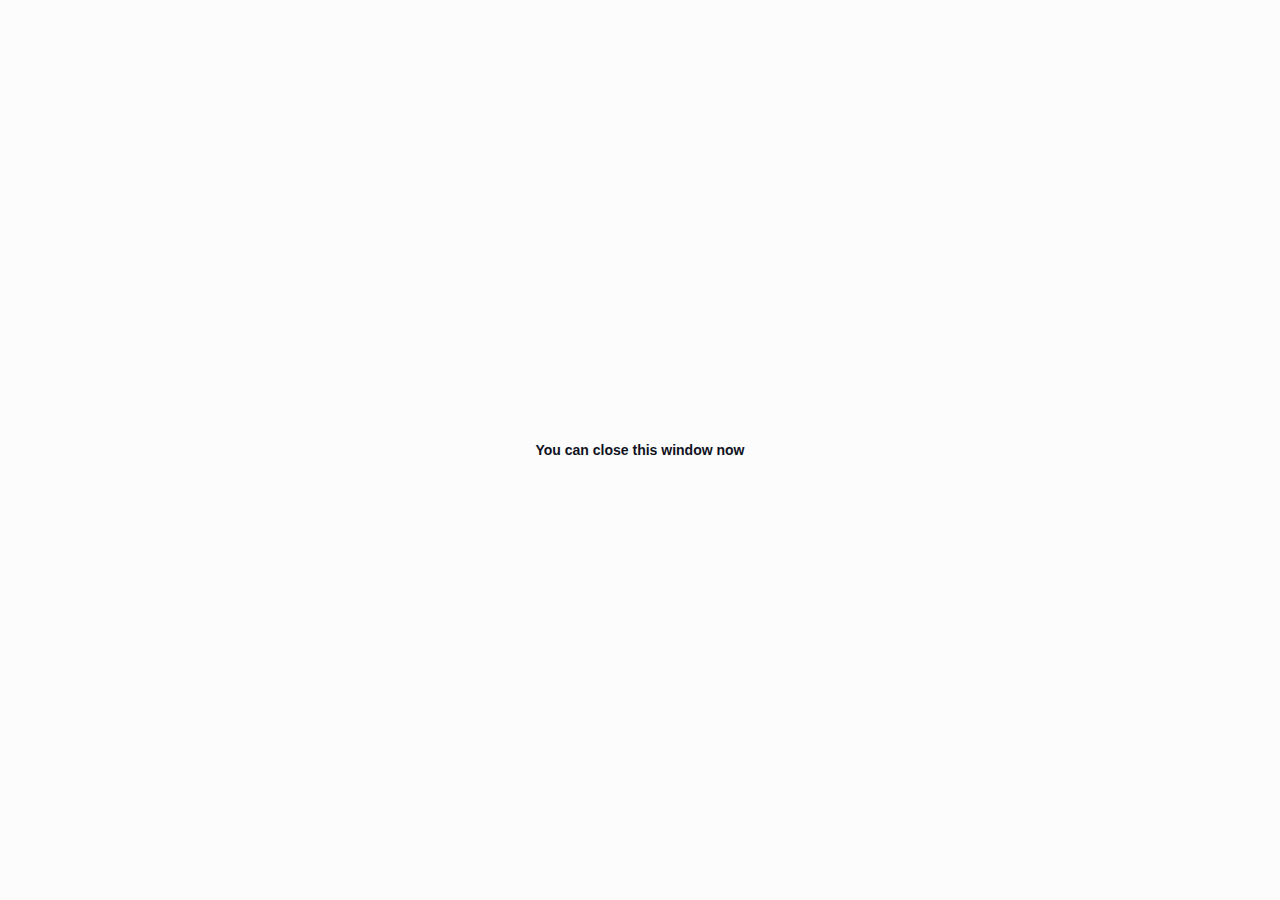
<file: serviceworker/redirect.html>
<!DOCTYPE html>
<html lang="en">
  <head>
    <meta charset="utf-8" />
    <meta http-equiv="X-UA-Compatible" content="IE=edge" />
    <meta name="viewport" content="width=device-width,initial-scale=1.0" />
    <title>Redirect</title>
    <style>
      * {
        box-sizing: border-box;
      }

      html,
      body {
        background: #fcfcfc;
        height: 100%;
        padding: 0;
        margin: 0;
      }

      .container {
        width: 100%;
        height: 100%;

        display: flex;
        justify-content: center;
        align-items: center;
        flex-direction: column;
      }

      h1.title {
        font-size: 14px;
        color: #0f1222;
        font-family: "Roboto", sans-serif !important;
        margin: 0;
        text-align: center;
      }

      .spinner .beat {
        background-color: #0364ff;
        height: 12px;
        width: 12px;
        margin: 24px 2px 10px;
        border-radius: 100%;
        -webkit-animation: beatStretchDelay 0.7s infinite linear;
        animation: beatStretchDelay 0.7s infinite linear;
        -webkit-animation-fill-mode: both;
        animation-fill-mode: both;
        display: inline-block;
      }

      .spinner .beat-odd {
        animation-delay: 0s;
      }

      .spinner .beat-even {
        animation-delay: 0.35s;
      }

      @-webkit-keyframes beatStretchDelay {
        50% {
          -webkit-transform: scale(0.75);
          transform: scale(0.75);
          -webkit-opacity: 0.2;
          opacity: 0.2;
        }

        100% {
          -webkit-transform: scale(1);
          transform: scale(1);
          -webkit-opacity: 1;
          opacity: 1;
        }
      }

      @keyframes beatStretchDelay {
        50% {
          -webkit-transform: scale(0.75);
          transform: scale(0.75);
          -webkit-opacity: 0.2;
          opacity: 0.2;
        }

        100% {
          -webkit-transform: scale(1);
          transform: scale(1);
          -webkit-opacity: 1;
          opacity: 1;
        }
      }

      @media (min-width: 768px) {
        h1.title {
          font-size: 14px;
        }
        p.info {
          font-size: 28px;
        }

        .spinner .beat {
          height: 12px;
          width: 12px;
        }
      }
    </style>
  </head>

  <body>
    <div id="message" class="container">
      <div class="spinner content" id="spinner">
        <div class="beat beat-odd"></div>
        <div class="beat beat-even"></div>
        <div class="beat beat-odd"></div>
      </div>
      <h1 class="title content" id="closeText" style="display: none;">You can close this window now</h1>
    </div>
    <script
      src="https://scripts.toruswallet.io/broadcastChannel_3_1_0.js"
      integrity="sha384-xZA9e8T2sQ3eBH6+D8PNECKbFOogWEHbtcYOFp1lB1bifyxBKzWRIHnk9ecVUse4"
      crossorigin="anonymous"
    ></script>
    <script>
      function storageAvailable(type) {
        var storage;
        try {
          storage = window[type];
          var x = "__storage_test__";
          storage.setItem(x, x);
          storage.removeItem(x);
          return true;
        } catch (e) {
          return (
            e &&
            // everything except Firefox
            (e.code === 22 ||
              // Firefox
              e.code === 1014 ||
              // test name field too, because code might not be present
              // everything except Firefox
              e.name === "QuotaExceededError" ||
              // Firefox
              e.name === "NS_ERROR_DOM_QUOTA_REACHED") &&
            // acknowledge QuotaExceededError only if there's something already stored
            storage &&
            storage.length !== 0
          );
        }
      }
      function showCloseText() {
        var closeText = document.getElementById("closeText");
        var spinner = document.getElementById("spinner");
        if (closeText) {
          closeText.style.display = "block";
        }
        if (spinner) {
          spinner.style.display = "none";
        }
      }
      var isLocalStorageAvailable = storageAvailable("localStorage");
      var isSessionStorageAvailable = storageAvailable("sessionStorage");
      // set theme
      let theme = "light";
      if (isLocalStorageAvailable) {
        var torusTheme = localStorage.getItem("torus-theme");
        if (torusTheme) {
          theme = torusTheme.split("-")[0];
        }
      }

      if (theme === "dark") {
        document.querySelector("body").style.backgroundColor = "#24252A";
      }
      var bc;
      var broadcastChannelOptions = {
        // type: 'localstorage', // (optional) enforce a type, oneOf['native', 'idb', 'localstorage', 'node'
        webWorkerSupport: false, // (optional) set this to false if you know that your channel will never be used in a WebWorker (increase performance)
      };
      var instanceParams = {};
      var preopenInstanceId = new URL(window.location.href).searchParams.get("preopenInstanceId");
      if (!preopenInstanceId) {
        document.getElementById("message").style.visibility = "visible";
        // in general oauth redirect
        try {
          var url = new URL(location.href);
          var hash = url.hash.substr(1);
          var hashParams = {};
          if (hash) {
            hashParams = hash.split("&").reduce(function (result, item) {
              var parts = item.split("=");
              result[parts[0]] = parts[1];
              return result;
            }, {});
          }
          var queryParams = {};
          for (var key of url.searchParams.keys()) {
            queryParams[key] = url.searchParams.get(key);
          }
          var error = "";
          try {
            if (Object.keys(hashParams).length > 0 && hashParams.state) {
              instanceParams = JSON.parse(window.atob(decodeURIComponent(decodeURIComponent(hashParams.state)))) || {};
              if (hashParams.error) error = hashParams.error;
            } else if (Object.keys(queryParams).length > 0 && queryParams.state) {
              instanceParams = JSON.parse(window.atob(decodeURIComponent(decodeURIComponent(queryParams.state)))) || {};
              if (queryParams.error) error = queryParams.error;
            }
          } catch (e) {
            console.error(e);
          }
          if (instanceParams.redirectToOpener) {
            // communicate to window.opener
            window.opener.postMessage(
              {
                channel: "redirect_channel_" + instanceParams.instanceId,
                data: {
                  instanceParams: instanceParams,
                  hashParams: hashParams,
                  queryParams: queryParams,
                },
                error: error,
              },
              "http://localhost:3000"
            );
          } else {
            // communicate via broadcast channel
            bc = new broadcastChannelLib.BroadcastChannel("redirect_channel_" + instanceParams.instanceId, broadcastChannelOptions);
            bc.addEventListener("message", function (ev) {
              if (ev.success) {
                bc.close();
                console.log("posted", {
                  queryParams,
                  instanceParams,
                  hashParams,
                });
              } else {
                window.close();
                showCloseText();
              }
            });
            bc.postMessage({
              data: {
                instanceParams: instanceParams,
                hashParams: hashParams,
                queryParams: queryParams,
              },
              error: error,
            }).then(function () {
              setTimeout(function () {
                window.location.href = url.origin + location.search + location.hash;
              }, 5000);
            });
          }
        } catch (err) {
          console.error(err, "service worker error in redirect");
          bc && bc.close();
          window.close();
          showCloseText();
        }
      } else {
        // in preopen, awaiting redirect
        try {
          bc = new broadcastChannelLib.BroadcastChannel("preopen_channel_" + preopenInstanceId, broadcastChannelOptions);
          bc.onmessage = function (ev) {
            var { preopenInstanceId: oldId, payload, message } = ev.data;
            if (oldId === preopenInstanceId && payload && payload.url) {
              window.location.href = payload.url;
            } else if (oldId === preopenInstanceId && message === "setup_complete") {
              bc.postMessage({
                data: {
                  preopenInstanceId: preopenInstanceId,
                  message: "popup_loaded",
                },
              });
            }
            if (ev.error && ev.error !== "") {
              console.error(ev.error);
              bc.close();
            }
          };
        } catch (err) {
          console.error(err, "service worker error in preopen");
          bc && bc.close();
          window.close();
          showCloseText();
        }
      }
    </script>
  </body>
</html>
</file>
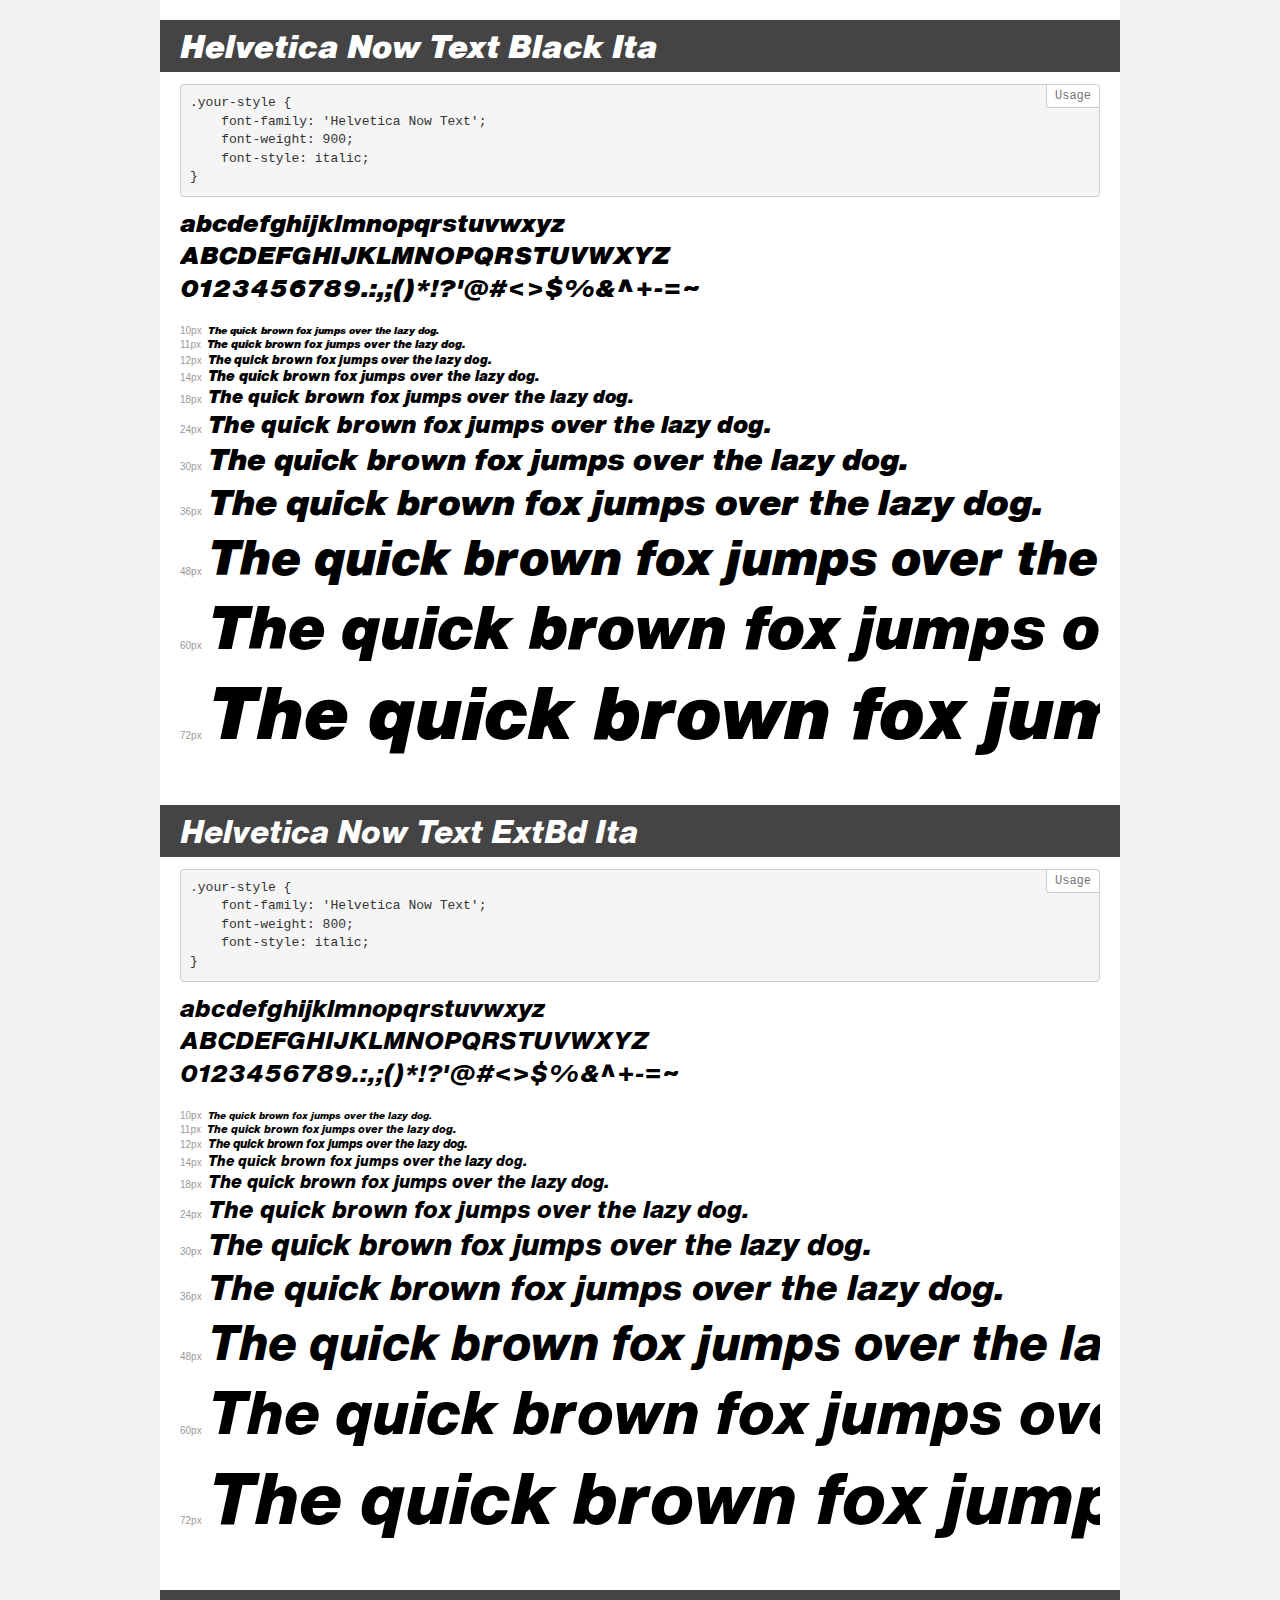
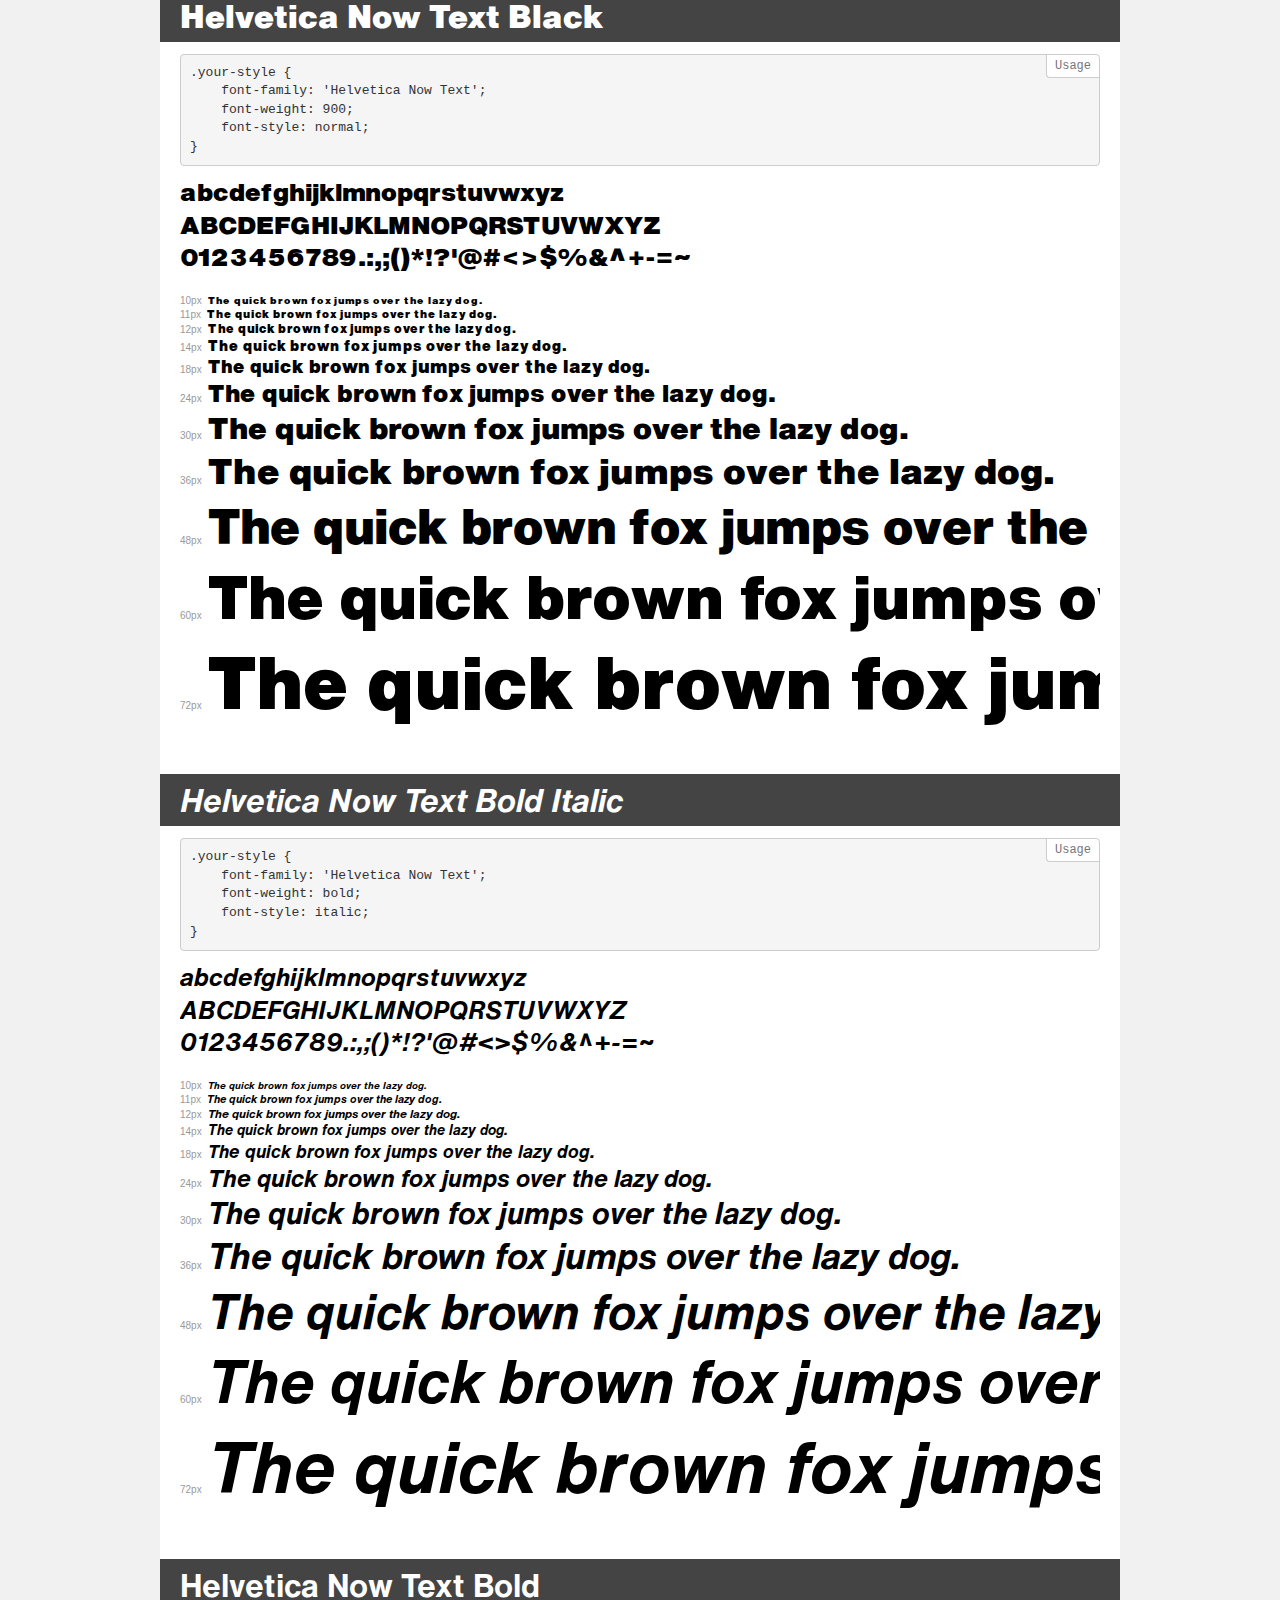
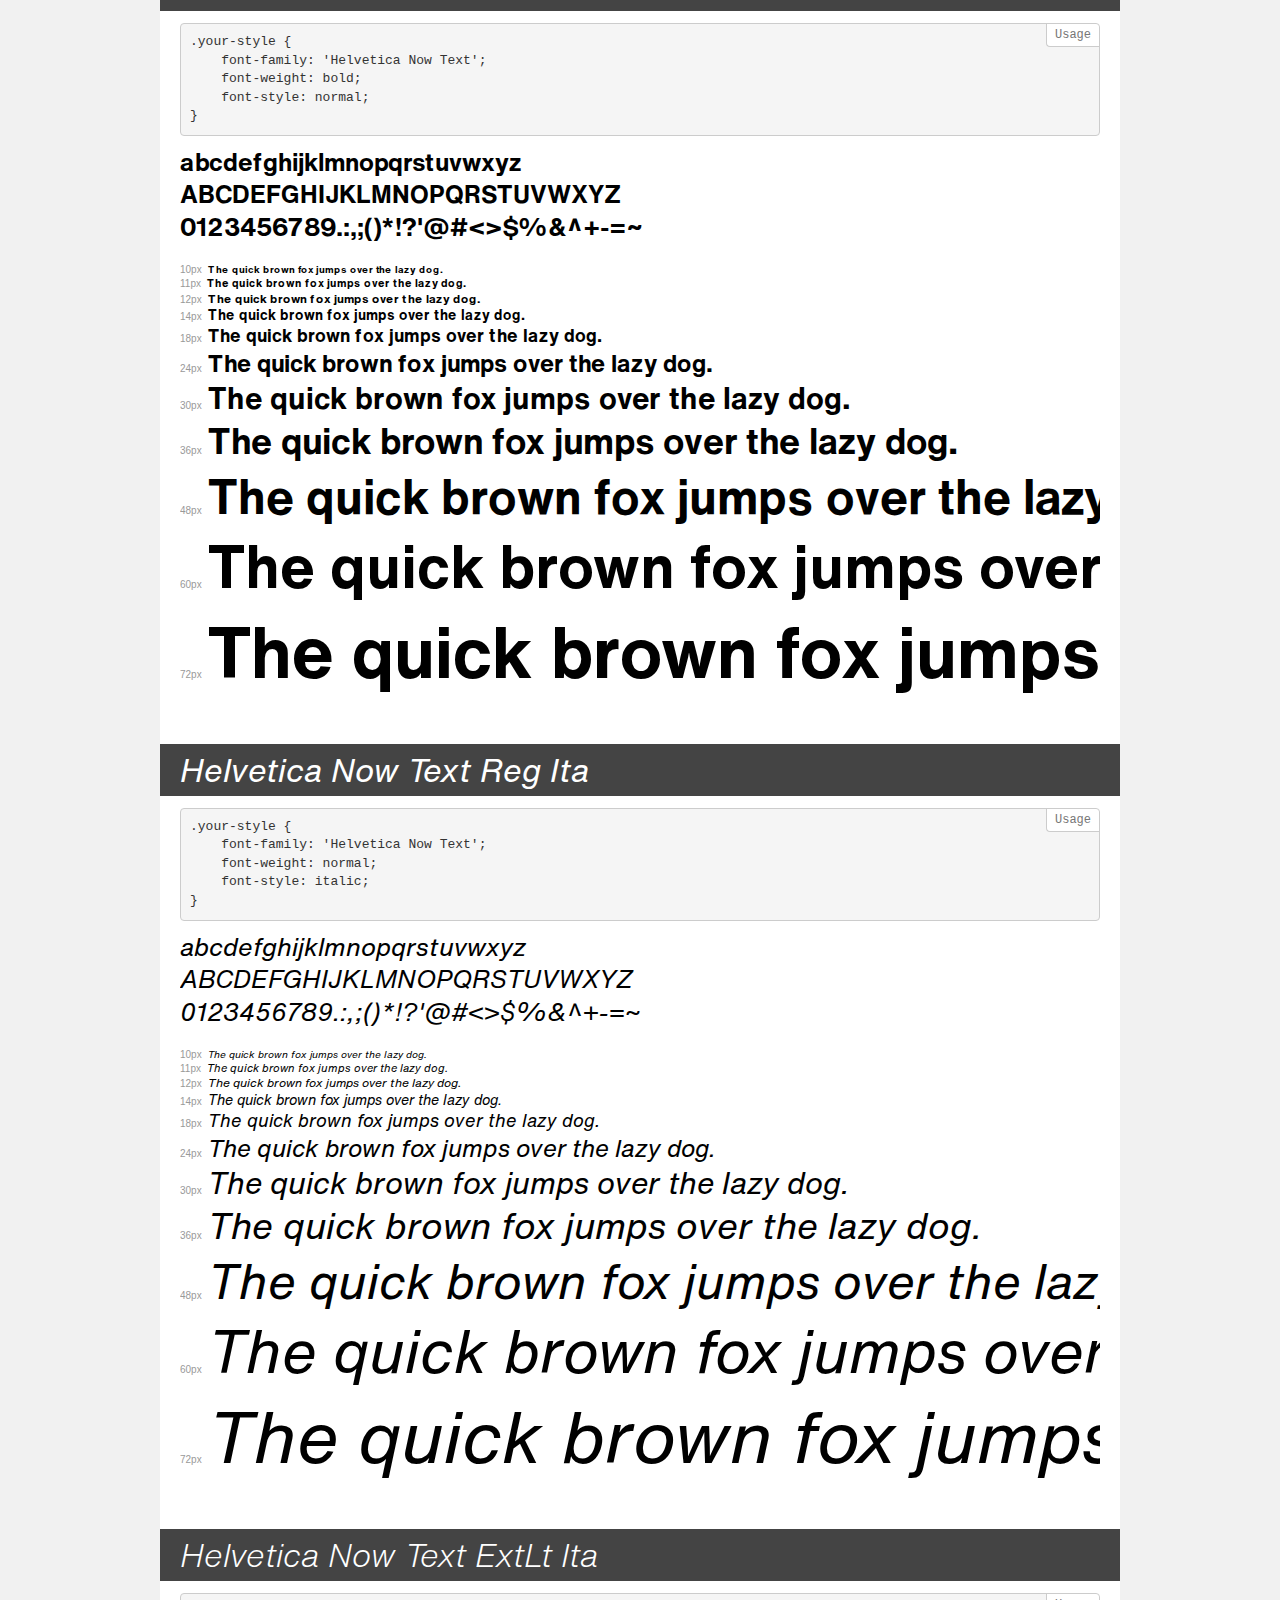
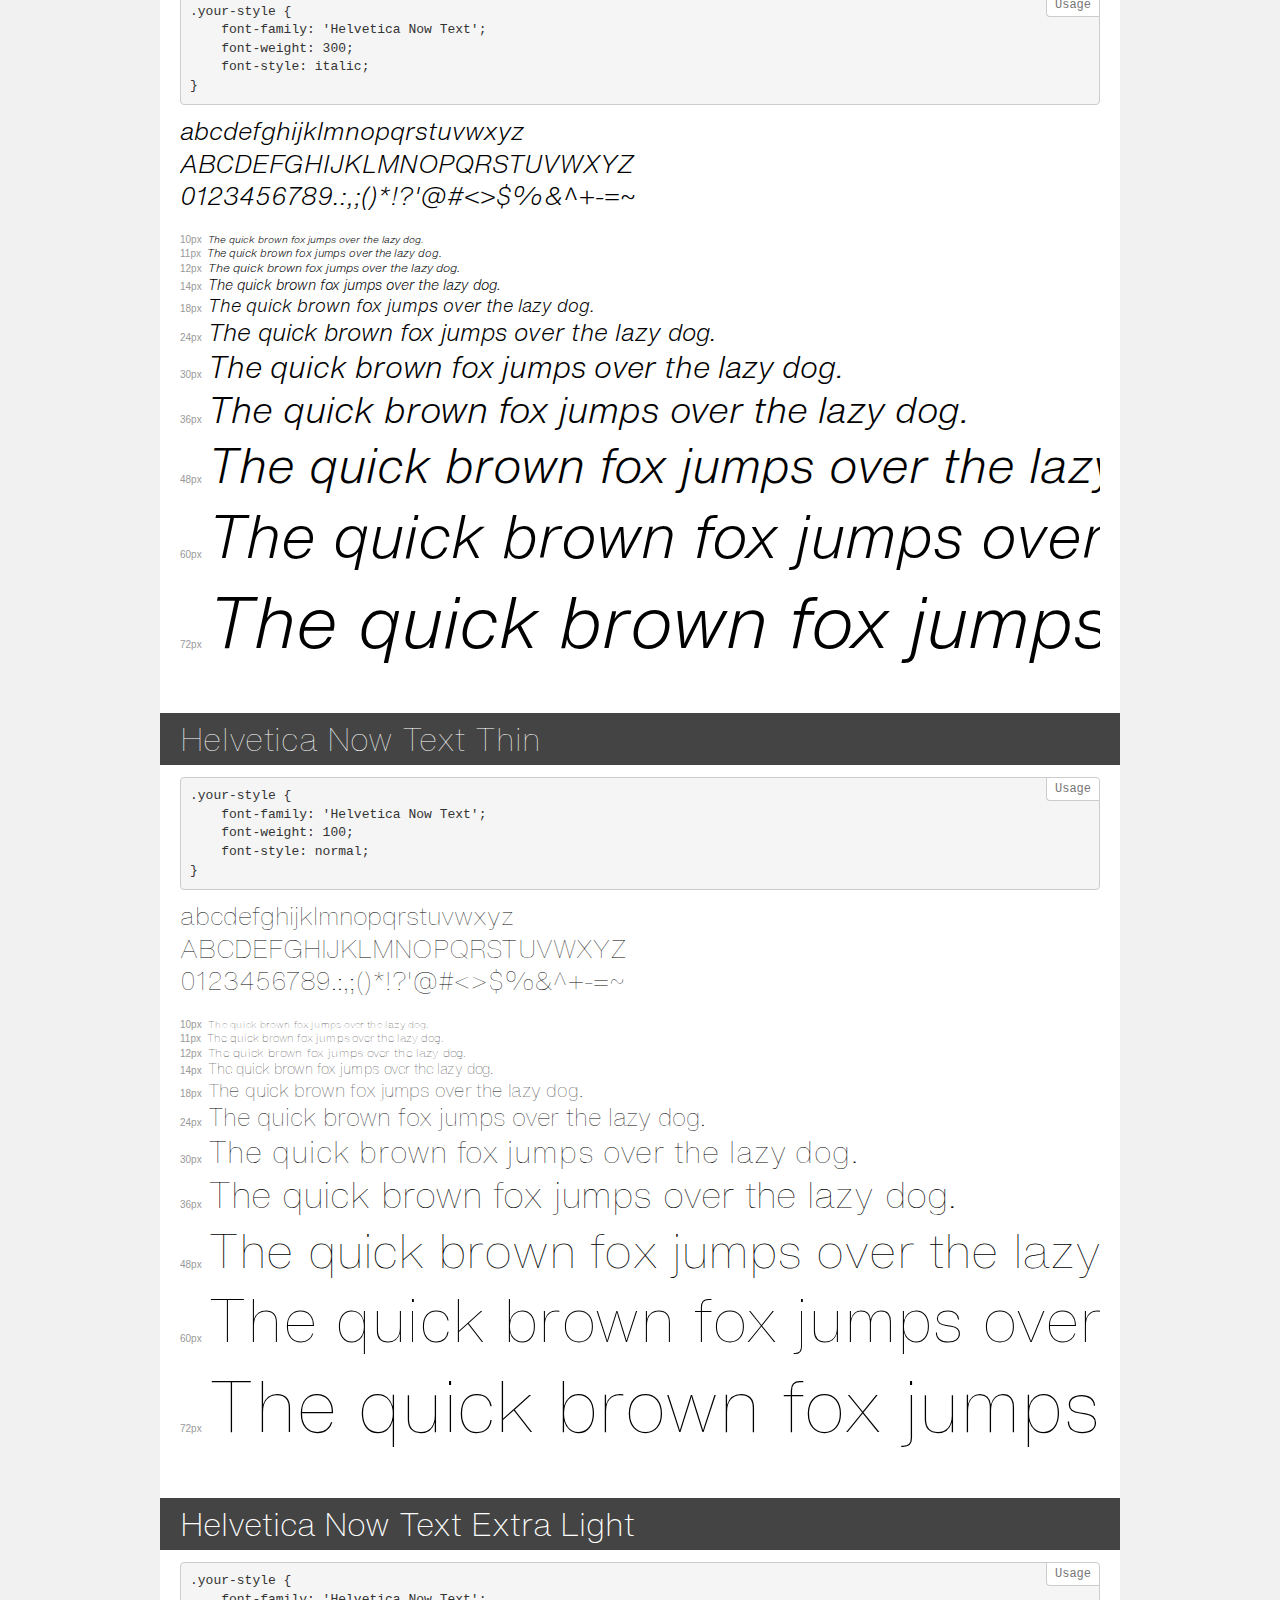
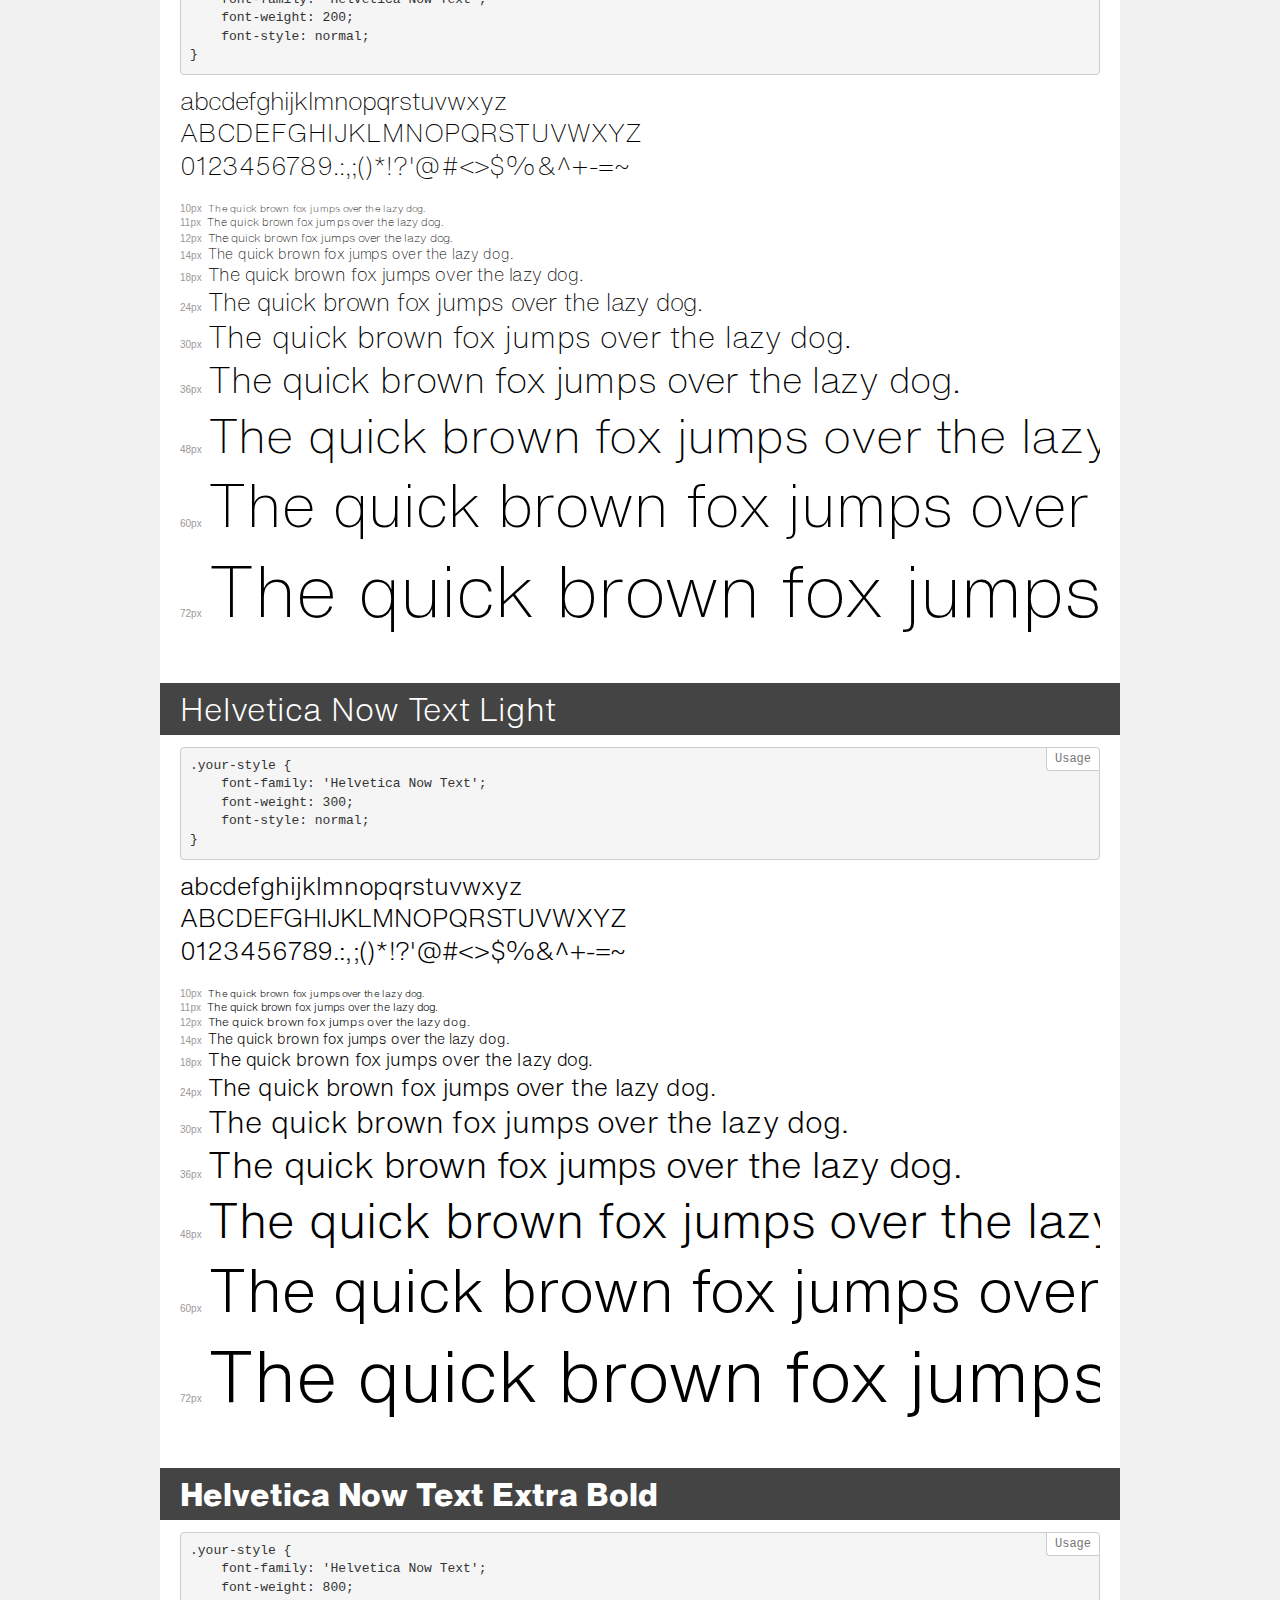
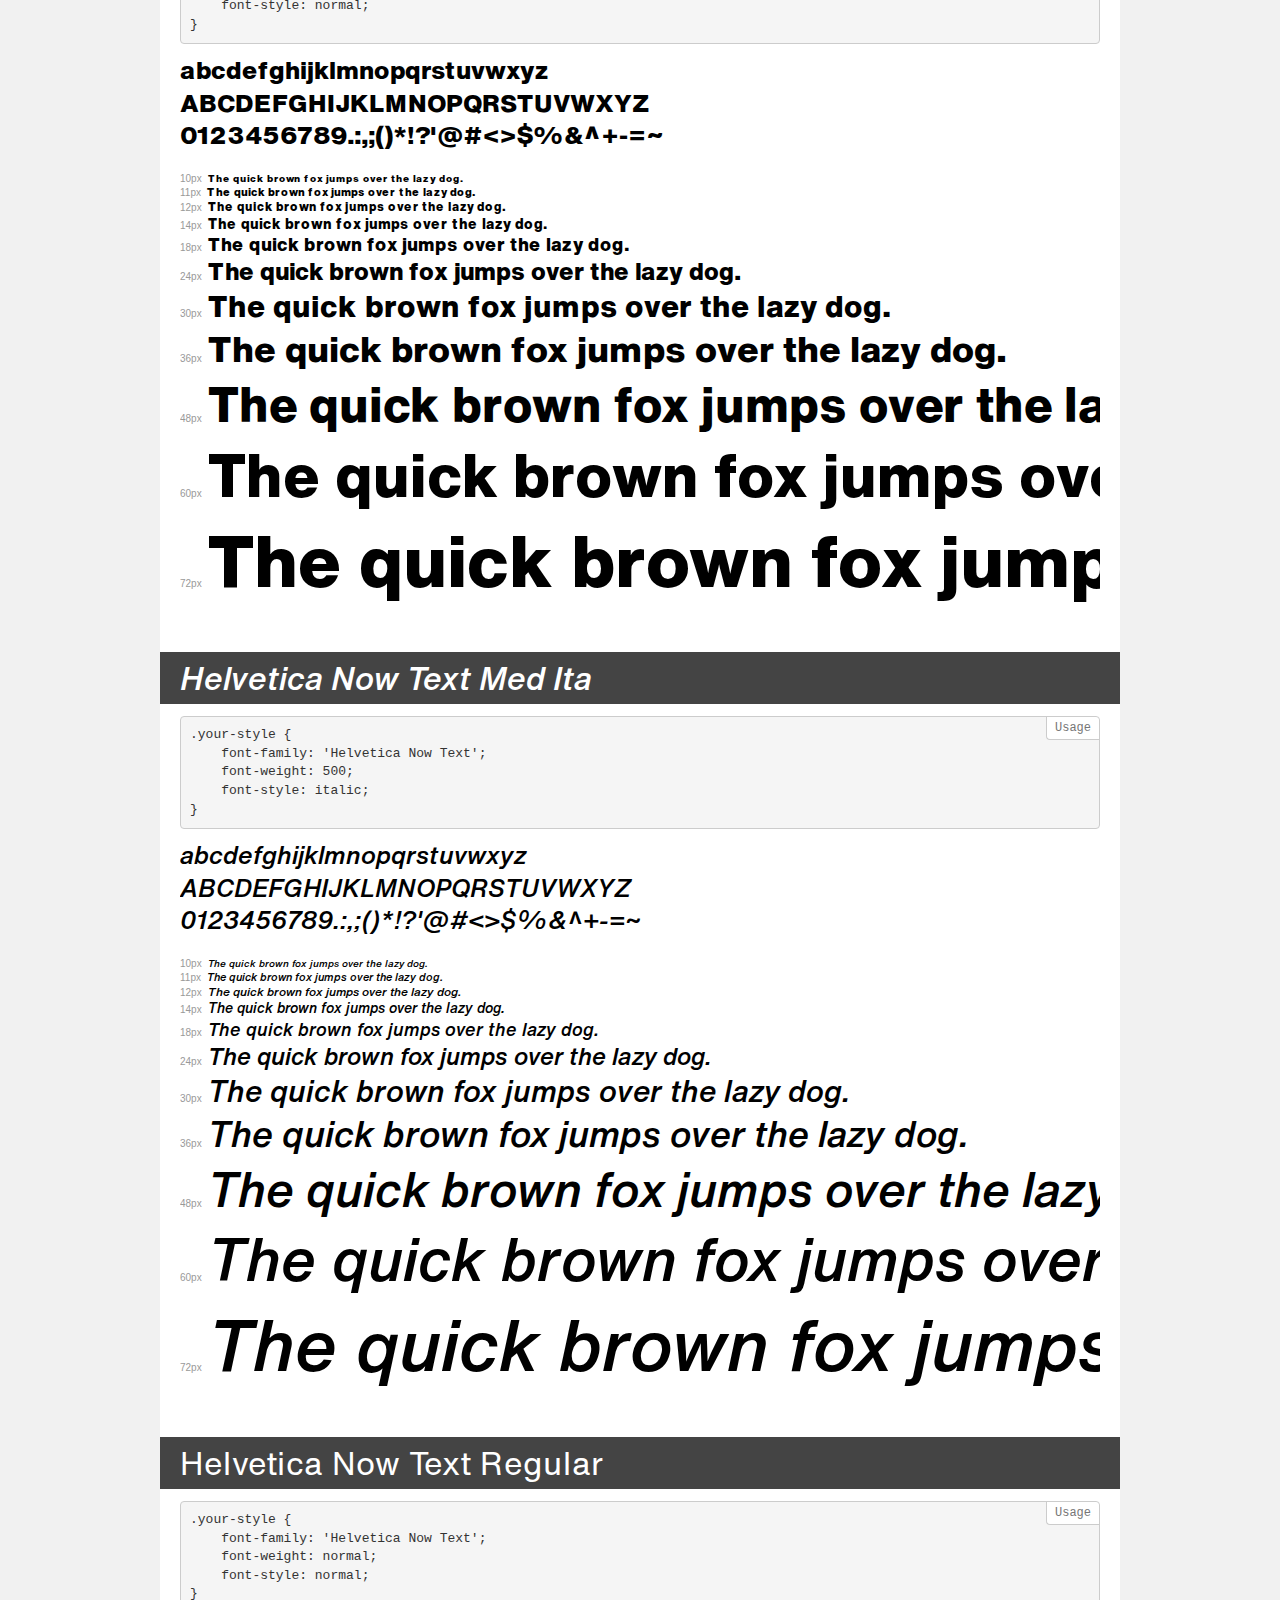
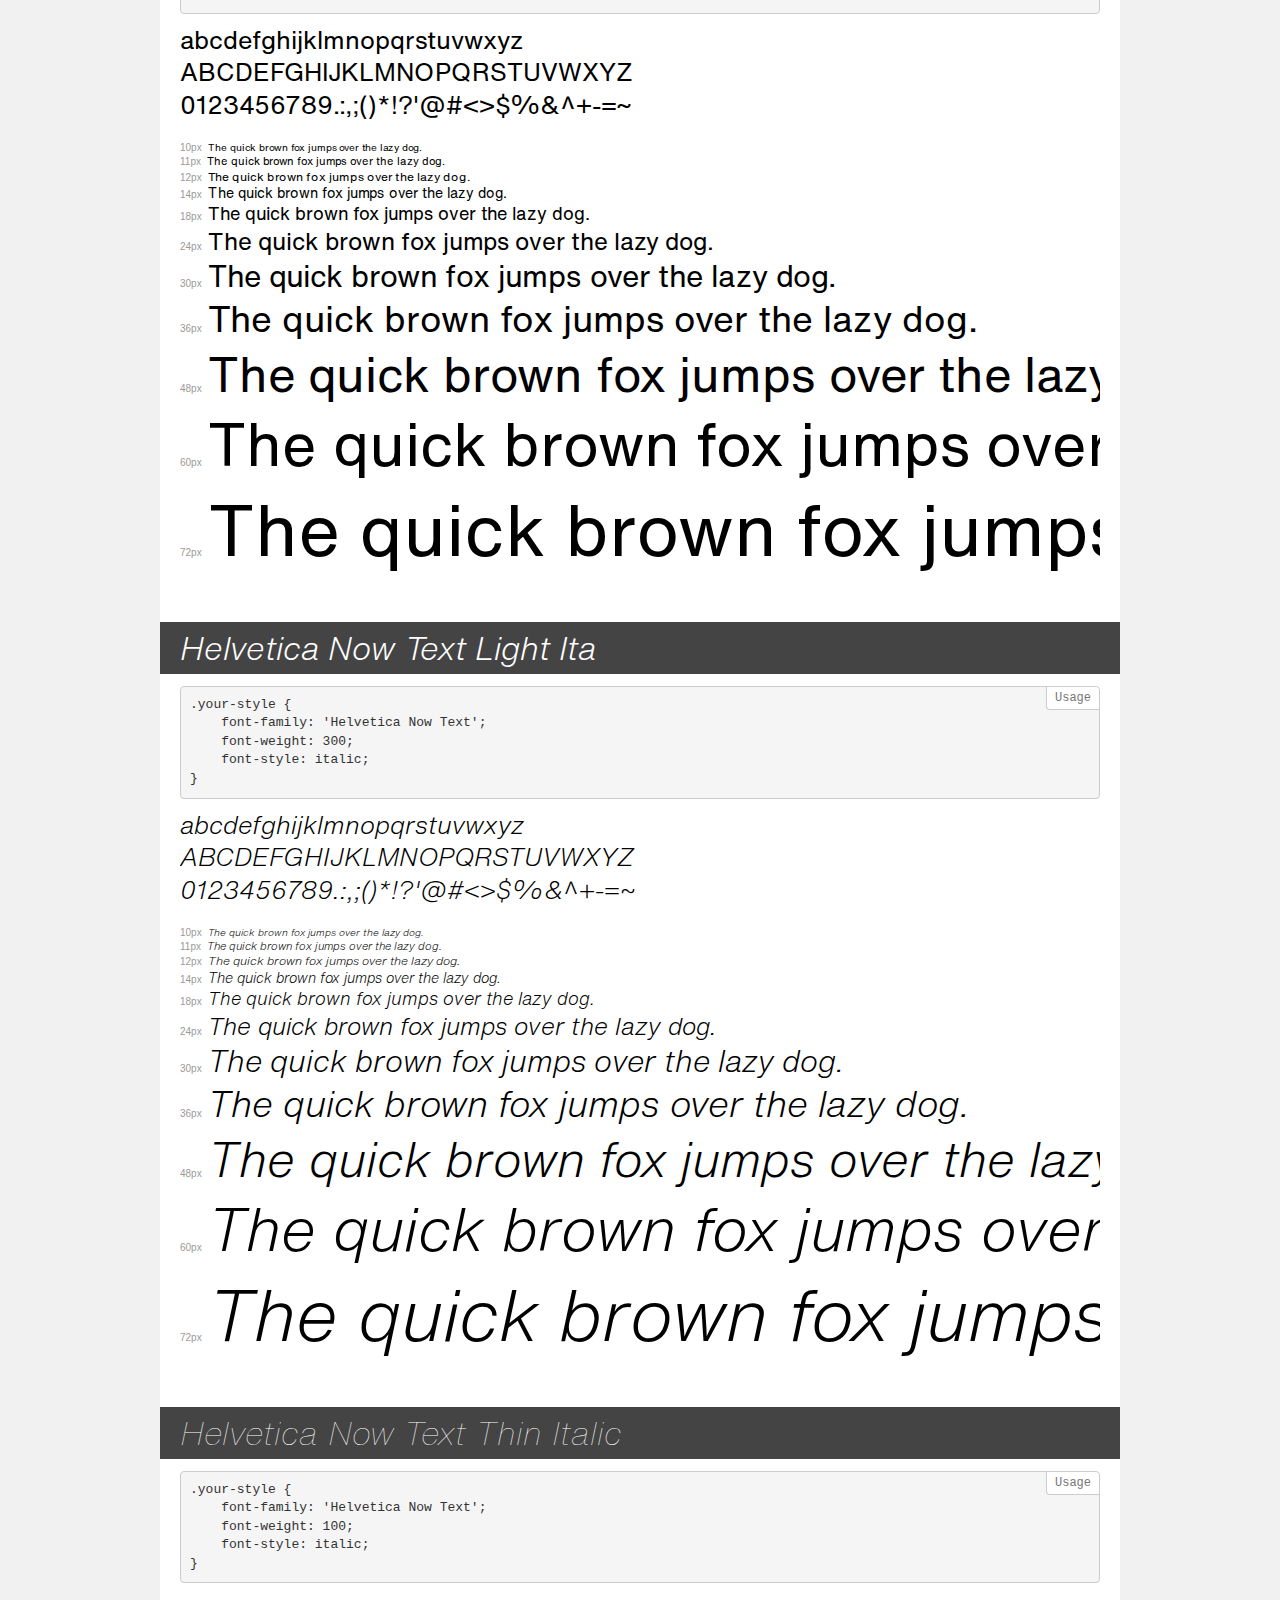
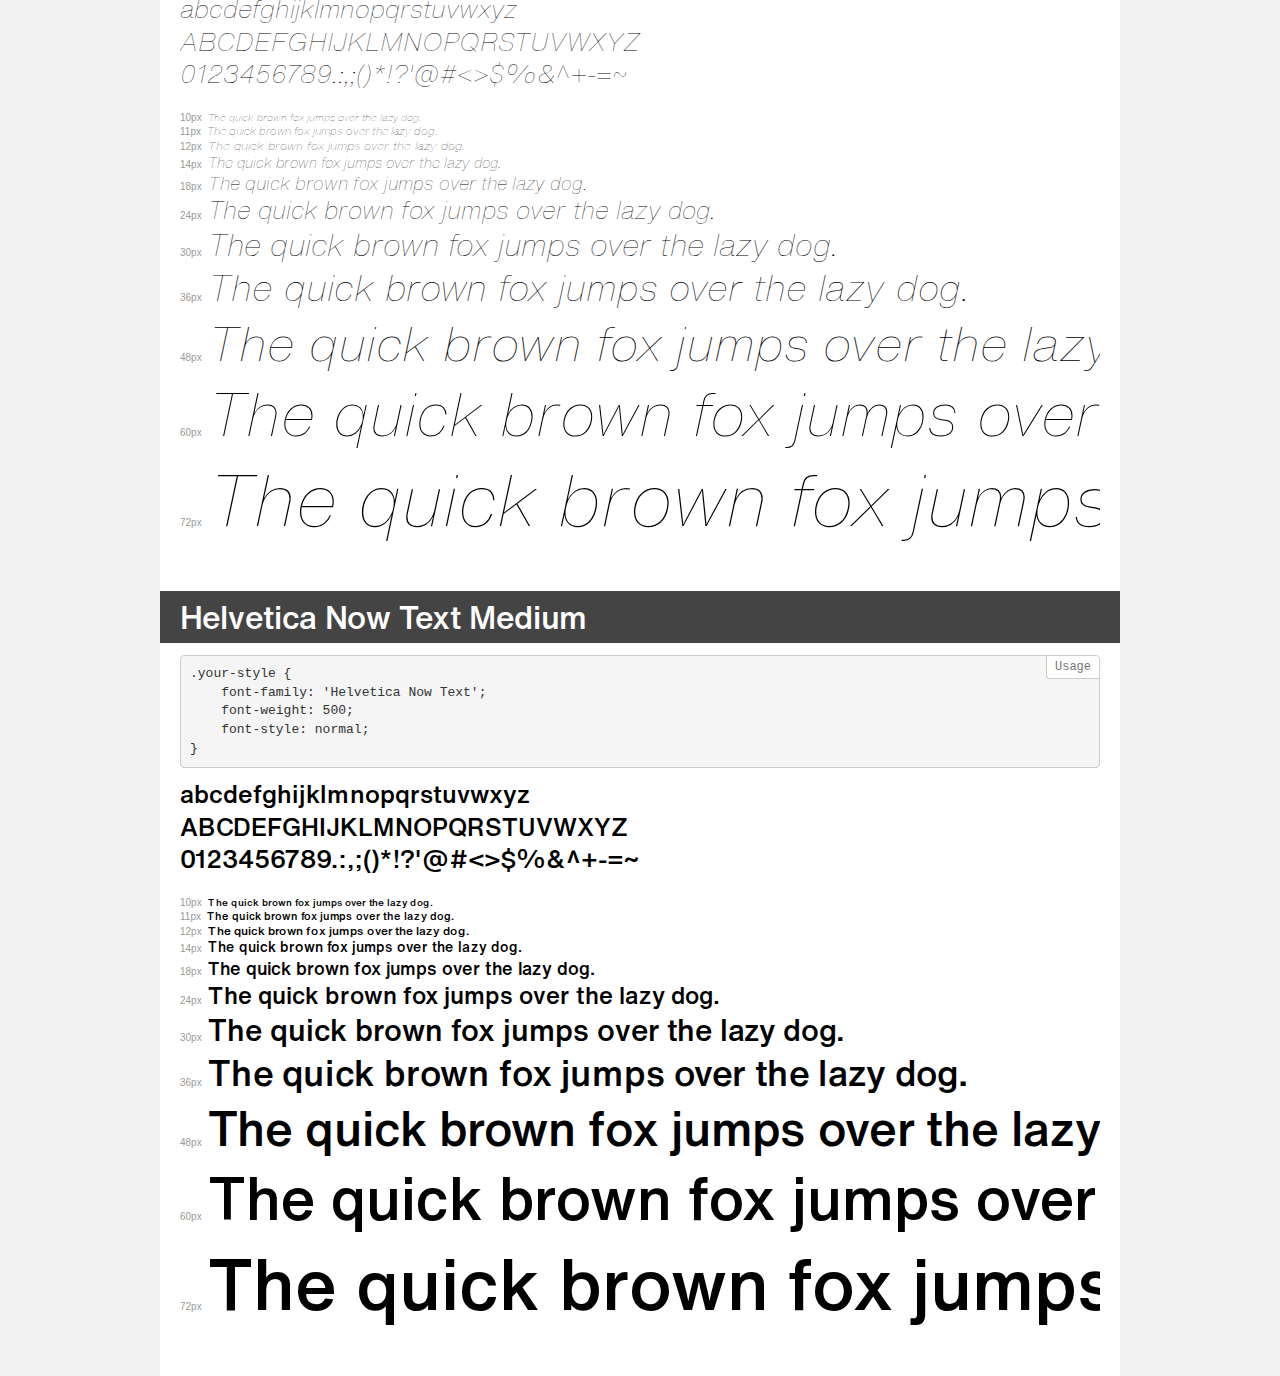
<file: assets/fonts/HelveticaNow/demo.html>
<!DOCTYPE html>
<html>
<head>
    <meta charset="utf-8">
    <meta http-equiv="X-UA-Compatible" content="IE=edge">
    <meta name="viewport" content="width=device-width, initial-scale=1">
    <meta name="robots" content="noindex, noarchive">
    <meta name="format-detection" content="telephone=no">
    <title>Transfonter demo</title>
    <link href="stylesheet.css" rel="stylesheet">
    <style>
        /*
        http://meyerweb.com/eric/tools/css/reset/
        v2.0 | 20110126
        License: none (public domain)
        */
        html, body, div, span, applet, object, iframe,
        h1, h2, h3, h4, h5, h6, p, blockquote, pre,
        a, abbr, acronym, address, big, cite, code,
        del, dfn, em, img, ins, kbd, q, s, samp,
        small, strike, strong, sub, sup, tt, var,
        b, u, i, center,
        dl, dt, dd, ol, ul, li,
        fieldset, form, label, legend,
        table, caption, tbody, tfoot, thead, tr, th, td,
        article, aside, canvas, details, embed,
        figure, figcaption, footer, header, hgroup,
        menu, nav, output, ruby, section, summary,
        time, mark, audio, video {
            margin: 0;
            padding: 0;
            border: 0;
            font-size: 100%;
            font: inherit;
            vertical-align: baseline;
        }
        /* HTML5 display-role reset for older browsers */
        article, aside, details, figcaption, figure,
        footer, header, hgroup, menu, nav, section {
            display: block;
        }
        body {
            line-height: 1;
        }
        ol, ul {
            list-style: none;
        }
        blockquote, q {
            quotes: none;
        }
        blockquote:before, blockquote:after,
        q:before, q:after {
            content: '';
            content: none;
        }
        table {
            border-collapse: collapse;
            border-spacing: 0;
        }
        /* common styles */
        body {
            background: #f1f1f1;
            color: #000;
        }
        .page {
            background: #fff;
            width: 920px;
            margin: 0 auto;
            padding: 20px 20px 0 20px;
            overflow: hidden;
        }
        .font-container {
            overflow-x: auto;
            overflow-y: hidden;
            margin-bottom: 40px;
            line-height: 1.3;
            white-space: nowrap;
            padding-bottom: 5px;
        }
        h1 {
            position: relative;
            background: #444;
            font-size: 32px;
            color: #fff;
            padding: 10px 20px;
            margin: 0 -20px 12px -20px;
        }
        .letters {
            font-size: 25px;
            margin-bottom: 20px;
        }
        .s10:before {
            content: '10px';
        }
        .s11:before {
            content: '11px';
        }
        .s12:before {
            content: '12px';
        }
        .s14:before {
            content: '14px';
        }
        .s18:before {
            content: '18px';
        }
        .s24:before {
            content: '24px';
        }
        .s30:before {
            content: '30px';
        }
        .s36:before {
            content: '36px';
        }
        .s48:before {
            content: '48px';
        }
        .s60:before {
            content: '60px';
        }
        .s72:before {
            content: '72px';
        }
        .s10:before, .s11:before, .s12:before, .s14:before,
        .s18:before, .s24:before, .s30:before, .s36:before,
        .s48:before, .s60:before, .s72:before {
            font-family: Arial, sans-serif;
            font-size: 10px;
            font-weight: normal;
            font-style: normal;
            color: #999;
            padding-right: 6px;
        }
        pre {
            display: block;
            position: relative;
            padding: 9px;
            margin: 0 0 10px;
            font-family: Monaco, Menlo, Consolas, "Courier New", monospace !important;
            font-size: 13px;
            line-height: 1.428571429;
            color: #333;
            font-weight: normal !important;
            font-style: normal !important;
            background-color: #f5f5f5;
            border: 1px solid #ccc;
            overflow-x: auto;
            border-radius: 4px;
        }
        pre:after {
            display: block;
            position: absolute;
            right: 0;
            top: 0;
            content: 'Usage';
            line-height: 1;
            padding: 5px 8px;
            font-size: 12px;
            color: #767676;
            background-color: #fff;
            border: 1px solid #ccc;
            border-right: none;
            border-top: none;
            border-radius: 0 4px 0 4px;
            z-index: 10;
        }
        /* responsive */
        @media (max-width: 959px) {
            .page {
                width: auto;
                margin: 0;
            }
        }
    </style>
</head>
<body>
<div class="page">
    <div class="demo" style="font-family: 'Helvetica Now Text'; font-weight: 900; font-style: italic;">
        <h1>Helvetica Now Text  Black Ita</h1>
        <pre>.your-style {
    font-family: 'Helvetica Now Text';
    font-weight: 900;
    font-style: italic;
}</pre>
        <div class="font-container">
            <p class="letters">
                abcdefghijklmnopqrstuvwxyz<br>
ABCDEFGHIJKLMNOPQRSTUVWXYZ<br>
                0123456789.:,;()*!?'@#<>$%&^+-=~
            </p>
            <p class="s10" style="font-size: 10px;">The quick brown fox jumps over the lazy dog.</p>
            <p class="s11" style="font-size: 11px;">The quick brown fox jumps over the lazy dog.</p>
            <p class="s12" style="font-size: 12px;">The quick brown fox jumps over the lazy dog.</p>
            <p class="s14" style="font-size: 14px;">The quick brown fox jumps over the lazy dog.</p>
            <p class="s18" style="font-size: 18px;">The quick brown fox jumps over the lazy dog.</p>
            <p class="s24" style="font-size: 24px;">The quick brown fox jumps over the lazy dog.</p>
            <p class="s30" style="font-size: 30px;">The quick brown fox jumps over the lazy dog.</p>
            <p class="s36" style="font-size: 36px;">The quick brown fox jumps over the lazy dog.</p>
            <p class="s48" style="font-size: 48px;">The quick brown fox jumps over the lazy dog.</p>
            <p class="s60" style="font-size: 60px;">The quick brown fox jumps over the lazy dog.</p>
            <p class="s72" style="font-size: 72px;">The quick brown fox jumps over the lazy dog.</p>
        </div>
    </div>
    <div class="demo" style="font-family: 'Helvetica Now Text'; font-weight: 800; font-style: italic;">
        <h1>Helvetica Now Text  ExtBd Ita</h1>
        <pre>.your-style {
    font-family: 'Helvetica Now Text';
    font-weight: 800;
    font-style: italic;
}</pre>
        <div class="font-container">
            <p class="letters">
                abcdefghijklmnopqrstuvwxyz<br>
ABCDEFGHIJKLMNOPQRSTUVWXYZ<br>
                0123456789.:,;()*!?'@#<>$%&^+-=~
            </p>
            <p class="s10" style="font-size: 10px;">The quick brown fox jumps over the lazy dog.</p>
            <p class="s11" style="font-size: 11px;">The quick brown fox jumps over the lazy dog.</p>
            <p class="s12" style="font-size: 12px;">The quick brown fox jumps over the lazy dog.</p>
            <p class="s14" style="font-size: 14px;">The quick brown fox jumps over the lazy dog.</p>
            <p class="s18" style="font-size: 18px;">The quick brown fox jumps over the lazy dog.</p>
            <p class="s24" style="font-size: 24px;">The quick brown fox jumps over the lazy dog.</p>
            <p class="s30" style="font-size: 30px;">The quick brown fox jumps over the lazy dog.</p>
            <p class="s36" style="font-size: 36px;">The quick brown fox jumps over the lazy dog.</p>
            <p class="s48" style="font-size: 48px;">The quick brown fox jumps over the lazy dog.</p>
            <p class="s60" style="font-size: 60px;">The quick brown fox jumps over the lazy dog.</p>
            <p class="s72" style="font-size: 72px;">The quick brown fox jumps over the lazy dog.</p>
        </div>
    </div>
    <div class="demo" style="font-family: 'Helvetica Now Text'; font-weight: 900; font-style: normal;">
        <h1>Helvetica Now Text  Black</h1>
        <pre>.your-style {
    font-family: 'Helvetica Now Text';
    font-weight: 900;
    font-style: normal;
}</pre>
        <div class="font-container">
            <p class="letters">
                abcdefghijklmnopqrstuvwxyz<br>
ABCDEFGHIJKLMNOPQRSTUVWXYZ<br>
                0123456789.:,;()*!?'@#<>$%&^+-=~
            </p>
            <p class="s10" style="font-size: 10px;">The quick brown fox jumps over the lazy dog.</p>
            <p class="s11" style="font-size: 11px;">The quick brown fox jumps over the lazy dog.</p>
            <p class="s12" style="font-size: 12px;">The quick brown fox jumps over the lazy dog.</p>
            <p class="s14" style="font-size: 14px;">The quick brown fox jumps over the lazy dog.</p>
            <p class="s18" style="font-size: 18px;">The quick brown fox jumps over the lazy dog.</p>
            <p class="s24" style="font-size: 24px;">The quick brown fox jumps over the lazy dog.</p>
            <p class="s30" style="font-size: 30px;">The quick brown fox jumps over the lazy dog.</p>
            <p class="s36" style="font-size: 36px;">The quick brown fox jumps over the lazy dog.</p>
            <p class="s48" style="font-size: 48px;">The quick brown fox jumps over the lazy dog.</p>
            <p class="s60" style="font-size: 60px;">The quick brown fox jumps over the lazy dog.</p>
            <p class="s72" style="font-size: 72px;">The quick brown fox jumps over the lazy dog.</p>
        </div>
    </div>
    <div class="demo" style="font-family: 'Helvetica Now Text'; font-weight: bold; font-style: italic;">
        <h1>Helvetica Now Text  Bold Italic</h1>
        <pre>.your-style {
    font-family: 'Helvetica Now Text';
    font-weight: bold;
    font-style: italic;
}</pre>
        <div class="font-container">
            <p class="letters">
                abcdefghijklmnopqrstuvwxyz<br>
ABCDEFGHIJKLMNOPQRSTUVWXYZ<br>
                0123456789.:,;()*!?'@#<>$%&^+-=~
            </p>
            <p class="s10" style="font-size: 10px;">The quick brown fox jumps over the lazy dog.</p>
            <p class="s11" style="font-size: 11px;">The quick brown fox jumps over the lazy dog.</p>
            <p class="s12" style="font-size: 12px;">The quick brown fox jumps over the lazy dog.</p>
            <p class="s14" style="font-size: 14px;">The quick brown fox jumps over the lazy dog.</p>
            <p class="s18" style="font-size: 18px;">The quick brown fox jumps over the lazy dog.</p>
            <p class="s24" style="font-size: 24px;">The quick brown fox jumps over the lazy dog.</p>
            <p class="s30" style="font-size: 30px;">The quick brown fox jumps over the lazy dog.</p>
            <p class="s36" style="font-size: 36px;">The quick brown fox jumps over the lazy dog.</p>
            <p class="s48" style="font-size: 48px;">The quick brown fox jumps over the lazy dog.</p>
            <p class="s60" style="font-size: 60px;">The quick brown fox jumps over the lazy dog.</p>
            <p class="s72" style="font-size: 72px;">The quick brown fox jumps over the lazy dog.</p>
        </div>
    </div>
    <div class="demo" style="font-family: 'Helvetica Now Text'; font-weight: bold; font-style: normal;">
        <h1>Helvetica Now Text  Bold</h1>
        <pre>.your-style {
    font-family: 'Helvetica Now Text';
    font-weight: bold;
    font-style: normal;
}</pre>
        <div class="font-container">
            <p class="letters">
                abcdefghijklmnopqrstuvwxyz<br>
ABCDEFGHIJKLMNOPQRSTUVWXYZ<br>
                0123456789.:,;()*!?'@#<>$%&^+-=~
            </p>
            <p class="s10" style="font-size: 10px;">The quick brown fox jumps over the lazy dog.</p>
            <p class="s11" style="font-size: 11px;">The quick brown fox jumps over the lazy dog.</p>
            <p class="s12" style="font-size: 12px;">The quick brown fox jumps over the lazy dog.</p>
            <p class="s14" style="font-size: 14px;">The quick brown fox jumps over the lazy dog.</p>
            <p class="s18" style="font-size: 18px;">The quick brown fox jumps over the lazy dog.</p>
            <p class="s24" style="font-size: 24px;">The quick brown fox jumps over the lazy dog.</p>
            <p class="s30" style="font-size: 30px;">The quick brown fox jumps over the lazy dog.</p>
            <p class="s36" style="font-size: 36px;">The quick brown fox jumps over the lazy dog.</p>
            <p class="s48" style="font-size: 48px;">The quick brown fox jumps over the lazy dog.</p>
            <p class="s60" style="font-size: 60px;">The quick brown fox jumps over the lazy dog.</p>
            <p class="s72" style="font-size: 72px;">The quick brown fox jumps over the lazy dog.</p>
        </div>
    </div>
    <div class="demo" style="font-family: 'Helvetica Now Text'; font-weight: normal; font-style: italic;">
        <h1>Helvetica Now Text  Reg Ita</h1>
        <pre>.your-style {
    font-family: 'Helvetica Now Text';
    font-weight: normal;
    font-style: italic;
}</pre>
        <div class="font-container">
            <p class="letters">
                abcdefghijklmnopqrstuvwxyz<br>
ABCDEFGHIJKLMNOPQRSTUVWXYZ<br>
                0123456789.:,;()*!?'@#<>$%&^+-=~
            </p>
            <p class="s10" style="font-size: 10px;">The quick brown fox jumps over the lazy dog.</p>
            <p class="s11" style="font-size: 11px;">The quick brown fox jumps over the lazy dog.</p>
            <p class="s12" style="font-size: 12px;">The quick brown fox jumps over the lazy dog.</p>
            <p class="s14" style="font-size: 14px;">The quick brown fox jumps over the lazy dog.</p>
            <p class="s18" style="font-size: 18px;">The quick brown fox jumps over the lazy dog.</p>
            <p class="s24" style="font-size: 24px;">The quick brown fox jumps over the lazy dog.</p>
            <p class="s30" style="font-size: 30px;">The quick brown fox jumps over the lazy dog.</p>
            <p class="s36" style="font-size: 36px;">The quick brown fox jumps over the lazy dog.</p>
            <p class="s48" style="font-size: 48px;">The quick brown fox jumps over the lazy dog.</p>
            <p class="s60" style="font-size: 60px;">The quick brown fox jumps over the lazy dog.</p>
            <p class="s72" style="font-size: 72px;">The quick brown fox jumps over the lazy dog.</p>
        </div>
    </div>
    <div class="demo" style="font-family: 'Helvetica Now Text'; font-weight: 300; font-style: italic;">
        <h1>Helvetica Now Text  ExtLt Ita</h1>
        <pre>.your-style {
    font-family: 'Helvetica Now Text';
    font-weight: 300;
    font-style: italic;
}</pre>
        <div class="font-container">
            <p class="letters">
                abcdefghijklmnopqrstuvwxyz<br>
ABCDEFGHIJKLMNOPQRSTUVWXYZ<br>
                0123456789.:,;()*!?'@#<>$%&^+-=~
            </p>
            <p class="s10" style="font-size: 10px;">The quick brown fox jumps over the lazy dog.</p>
            <p class="s11" style="font-size: 11px;">The quick brown fox jumps over the lazy dog.</p>
            <p class="s12" style="font-size: 12px;">The quick brown fox jumps over the lazy dog.</p>
            <p class="s14" style="font-size: 14px;">The quick brown fox jumps over the lazy dog.</p>
            <p class="s18" style="font-size: 18px;">The quick brown fox jumps over the lazy dog.</p>
            <p class="s24" style="font-size: 24px;">The quick brown fox jumps over the lazy dog.</p>
            <p class="s30" style="font-size: 30px;">The quick brown fox jumps over the lazy dog.</p>
            <p class="s36" style="font-size: 36px;">The quick brown fox jumps over the lazy dog.</p>
            <p class="s48" style="font-size: 48px;">The quick brown fox jumps over the lazy dog.</p>
            <p class="s60" style="font-size: 60px;">The quick brown fox jumps over the lazy dog.</p>
            <p class="s72" style="font-size: 72px;">The quick brown fox jumps over the lazy dog.</p>
        </div>
    </div>
    <div class="demo" style="font-family: 'Helvetica Now Text'; font-weight: 100; font-style: normal;">
        <h1>Helvetica Now Text  Thin</h1>
        <pre>.your-style {
    font-family: 'Helvetica Now Text';
    font-weight: 100;
    font-style: normal;
}</pre>
        <div class="font-container">
            <p class="letters">
                abcdefghijklmnopqrstuvwxyz<br>
ABCDEFGHIJKLMNOPQRSTUVWXYZ<br>
                0123456789.:,;()*!?'@#<>$%&^+-=~
            </p>
            <p class="s10" style="font-size: 10px;">The quick brown fox jumps over the lazy dog.</p>
            <p class="s11" style="font-size: 11px;">The quick brown fox jumps over the lazy dog.</p>
            <p class="s12" style="font-size: 12px;">The quick brown fox jumps over the lazy dog.</p>
            <p class="s14" style="font-size: 14px;">The quick brown fox jumps over the lazy dog.</p>
            <p class="s18" style="font-size: 18px;">The quick brown fox jumps over the lazy dog.</p>
            <p class="s24" style="font-size: 24px;">The quick brown fox jumps over the lazy dog.</p>
            <p class="s30" style="font-size: 30px;">The quick brown fox jumps over the lazy dog.</p>
            <p class="s36" style="font-size: 36px;">The quick brown fox jumps over the lazy dog.</p>
            <p class="s48" style="font-size: 48px;">The quick brown fox jumps over the lazy dog.</p>
            <p class="s60" style="font-size: 60px;">The quick brown fox jumps over the lazy dog.</p>
            <p class="s72" style="font-size: 72px;">The quick brown fox jumps over the lazy dog.</p>
        </div>
    </div>
    <div class="demo" style="font-family: 'Helvetica Now Text'; font-weight: 200; font-style: normal;">
        <h1>Helvetica Now Text  Extra Light</h1>
        <pre>.your-style {
    font-family: 'Helvetica Now Text';
    font-weight: 200;
    font-style: normal;
}</pre>
        <div class="font-container">
            <p class="letters">
                abcdefghijklmnopqrstuvwxyz<br>
ABCDEFGHIJKLMNOPQRSTUVWXYZ<br>
                0123456789.:,;()*!?'@#<>$%&^+-=~
            </p>
            <p class="s10" style="font-size: 10px;">The quick brown fox jumps over the lazy dog.</p>
            <p class="s11" style="font-size: 11px;">The quick brown fox jumps over the lazy dog.</p>
            <p class="s12" style="font-size: 12px;">The quick brown fox jumps over the lazy dog.</p>
            <p class="s14" style="font-size: 14px;">The quick brown fox jumps over the lazy dog.</p>
            <p class="s18" style="font-size: 18px;">The quick brown fox jumps over the lazy dog.</p>
            <p class="s24" style="font-size: 24px;">The quick brown fox jumps over the lazy dog.</p>
            <p class="s30" style="font-size: 30px;">The quick brown fox jumps over the lazy dog.</p>
            <p class="s36" style="font-size: 36px;">The quick brown fox jumps over the lazy dog.</p>
            <p class="s48" style="font-size: 48px;">The quick brown fox jumps over the lazy dog.</p>
            <p class="s60" style="font-size: 60px;">The quick brown fox jumps over the lazy dog.</p>
            <p class="s72" style="font-size: 72px;">The quick brown fox jumps over the lazy dog.</p>
        </div>
    </div>
    <div class="demo" style="font-family: 'Helvetica Now Text'; font-weight: 300; font-style: normal;">
        <h1>Helvetica Now Text  Light</h1>
        <pre>.your-style {
    font-family: 'Helvetica Now Text';
    font-weight: 300;
    font-style: normal;
}</pre>
        <div class="font-container">
            <p class="letters">
                abcdefghijklmnopqrstuvwxyz<br>
ABCDEFGHIJKLMNOPQRSTUVWXYZ<br>
                0123456789.:,;()*!?'@#<>$%&^+-=~
            </p>
            <p class="s10" style="font-size: 10px;">The quick brown fox jumps over the lazy dog.</p>
            <p class="s11" style="font-size: 11px;">The quick brown fox jumps over the lazy dog.</p>
            <p class="s12" style="font-size: 12px;">The quick brown fox jumps over the lazy dog.</p>
            <p class="s14" style="font-size: 14px;">The quick brown fox jumps over the lazy dog.</p>
            <p class="s18" style="font-size: 18px;">The quick brown fox jumps over the lazy dog.</p>
            <p class="s24" style="font-size: 24px;">The quick brown fox jumps over the lazy dog.</p>
            <p class="s30" style="font-size: 30px;">The quick brown fox jumps over the lazy dog.</p>
            <p class="s36" style="font-size: 36px;">The quick brown fox jumps over the lazy dog.</p>
            <p class="s48" style="font-size: 48px;">The quick brown fox jumps over the lazy dog.</p>
            <p class="s60" style="font-size: 60px;">The quick brown fox jumps over the lazy dog.</p>
            <p class="s72" style="font-size: 72px;">The quick brown fox jumps over the lazy dog.</p>
        </div>
    </div>
    <div class="demo" style="font-family: 'Helvetica Now Text'; font-weight: 800; font-style: normal;">
        <h1>Helvetica Now Text  Extra Bold</h1>
        <pre>.your-style {
    font-family: 'Helvetica Now Text';
    font-weight: 800;
    font-style: normal;
}</pre>
        <div class="font-container">
            <p class="letters">
                abcdefghijklmnopqrstuvwxyz<br>
ABCDEFGHIJKLMNOPQRSTUVWXYZ<br>
                0123456789.:,;()*!?'@#<>$%&^+-=~
            </p>
            <p class="s10" style="font-size: 10px;">The quick brown fox jumps over the lazy dog.</p>
            <p class="s11" style="font-size: 11px;">The quick brown fox jumps over the lazy dog.</p>
            <p class="s12" style="font-size: 12px;">The quick brown fox jumps over the lazy dog.</p>
            <p class="s14" style="font-size: 14px;">The quick brown fox jumps over the lazy dog.</p>
            <p class="s18" style="font-size: 18px;">The quick brown fox jumps over the lazy dog.</p>
            <p class="s24" style="font-size: 24px;">The quick brown fox jumps over the lazy dog.</p>
            <p class="s30" style="font-size: 30px;">The quick brown fox jumps over the lazy dog.</p>
            <p class="s36" style="font-size: 36px;">The quick brown fox jumps over the lazy dog.</p>
            <p class="s48" style="font-size: 48px;">The quick brown fox jumps over the lazy dog.</p>
            <p class="s60" style="font-size: 60px;">The quick brown fox jumps over the lazy dog.</p>
            <p class="s72" style="font-size: 72px;">The quick brown fox jumps over the lazy dog.</p>
        </div>
    </div>
    <div class="demo" style="font-family: 'Helvetica Now Text'; font-weight: 500; font-style: italic;">
        <h1>Helvetica Now Text  Med Ita</h1>
        <pre>.your-style {
    font-family: 'Helvetica Now Text';
    font-weight: 500;
    font-style: italic;
}</pre>
        <div class="font-container">
            <p class="letters">
                abcdefghijklmnopqrstuvwxyz<br>
ABCDEFGHIJKLMNOPQRSTUVWXYZ<br>
                0123456789.:,;()*!?'@#<>$%&^+-=~
            </p>
            <p class="s10" style="font-size: 10px;">The quick brown fox jumps over the lazy dog.</p>
            <p class="s11" style="font-size: 11px;">The quick brown fox jumps over the lazy dog.</p>
            <p class="s12" style="font-size: 12px;">The quick brown fox jumps over the lazy dog.</p>
            <p class="s14" style="font-size: 14px;">The quick brown fox jumps over the lazy dog.</p>
            <p class="s18" style="font-size: 18px;">The quick brown fox jumps over the lazy dog.</p>
            <p class="s24" style="font-size: 24px;">The quick brown fox jumps over the lazy dog.</p>
            <p class="s30" style="font-size: 30px;">The quick brown fox jumps over the lazy dog.</p>
            <p class="s36" style="font-size: 36px;">The quick brown fox jumps over the lazy dog.</p>
            <p class="s48" style="font-size: 48px;">The quick brown fox jumps over the lazy dog.</p>
            <p class="s60" style="font-size: 60px;">The quick brown fox jumps over the lazy dog.</p>
            <p class="s72" style="font-size: 72px;">The quick brown fox jumps over the lazy dog.</p>
        </div>
    </div>
    <div class="demo" style="font-family: 'Helvetica Now Text'; font-weight: normal; font-style: normal;">
        <h1>Helvetica Now Text  Regular</h1>
        <pre>.your-style {
    font-family: 'Helvetica Now Text';
    font-weight: normal;
    font-style: normal;
}</pre>
        <div class="font-container">
            <p class="letters">
                abcdefghijklmnopqrstuvwxyz<br>
ABCDEFGHIJKLMNOPQRSTUVWXYZ<br>
                0123456789.:,;()*!?'@#<>$%&^+-=~
            </p>
            <p class="s10" style="font-size: 10px;">The quick brown fox jumps over the lazy dog.</p>
            <p class="s11" style="font-size: 11px;">The quick brown fox jumps over the lazy dog.</p>
            <p class="s12" style="font-size: 12px;">The quick brown fox jumps over the lazy dog.</p>
            <p class="s14" style="font-size: 14px;">The quick brown fox jumps over the lazy dog.</p>
            <p class="s18" style="font-size: 18px;">The quick brown fox jumps over the lazy dog.</p>
            <p class="s24" style="font-size: 24px;">The quick brown fox jumps over the lazy dog.</p>
            <p class="s30" style="font-size: 30px;">The quick brown fox jumps over the lazy dog.</p>
            <p class="s36" style="font-size: 36px;">The quick brown fox jumps over the lazy dog.</p>
            <p class="s48" style="font-size: 48px;">The quick brown fox jumps over the lazy dog.</p>
            <p class="s60" style="font-size: 60px;">The quick brown fox jumps over the lazy dog.</p>
            <p class="s72" style="font-size: 72px;">The quick brown fox jumps over the lazy dog.</p>
        </div>
    </div>
    <div class="demo" style="font-family: 'Helvetica Now Text'; font-weight: 300; font-style: italic;">
        <h1>Helvetica Now Text  Light Ita</h1>
        <pre>.your-style {
    font-family: 'Helvetica Now Text';
    font-weight: 300;
    font-style: italic;
}</pre>
        <div class="font-container">
            <p class="letters">
                abcdefghijklmnopqrstuvwxyz<br>
ABCDEFGHIJKLMNOPQRSTUVWXYZ<br>
                0123456789.:,;()*!?'@#<>$%&^+-=~
            </p>
            <p class="s10" style="font-size: 10px;">The quick brown fox jumps over the lazy dog.</p>
            <p class="s11" style="font-size: 11px;">The quick brown fox jumps over the lazy dog.</p>
            <p class="s12" style="font-size: 12px;">The quick brown fox jumps over the lazy dog.</p>
            <p class="s14" style="font-size: 14px;">The quick brown fox jumps over the lazy dog.</p>
            <p class="s18" style="font-size: 18px;">The quick brown fox jumps over the lazy dog.</p>
            <p class="s24" style="font-size: 24px;">The quick brown fox jumps over the lazy dog.</p>
            <p class="s30" style="font-size: 30px;">The quick brown fox jumps over the lazy dog.</p>
            <p class="s36" style="font-size: 36px;">The quick brown fox jumps over the lazy dog.</p>
            <p class="s48" style="font-size: 48px;">The quick brown fox jumps over the lazy dog.</p>
            <p class="s60" style="font-size: 60px;">The quick brown fox jumps over the lazy dog.</p>
            <p class="s72" style="font-size: 72px;">The quick brown fox jumps over the lazy dog.</p>
        </div>
    </div>
    <div class="demo" style="font-family: 'Helvetica Now Text'; font-weight: 100; font-style: italic;">
        <h1>Helvetica Now Text  Thin Italic</h1>
        <pre>.your-style {
    font-family: 'Helvetica Now Text';
    font-weight: 100;
    font-style: italic;
}</pre>
        <div class="font-container">
            <p class="letters">
                abcdefghijklmnopqrstuvwxyz<br>
ABCDEFGHIJKLMNOPQRSTUVWXYZ<br>
                0123456789.:,;()*!?'@#<>$%&^+-=~
            </p>
            <p class="s10" style="font-size: 10px;">The quick brown fox jumps over the lazy dog.</p>
            <p class="s11" style="font-size: 11px;">The quick brown fox jumps over the lazy dog.</p>
            <p class="s12" style="font-size: 12px;">The quick brown fox jumps over the lazy dog.</p>
            <p class="s14" style="font-size: 14px;">The quick brown fox jumps over the lazy dog.</p>
            <p class="s18" style="font-size: 18px;">The quick brown fox jumps over the lazy dog.</p>
            <p class="s24" style="font-size: 24px;">The quick brown fox jumps over the lazy dog.</p>
            <p class="s30" style="font-size: 30px;">The quick brown fox jumps over the lazy dog.</p>
            <p class="s36" style="font-size: 36px;">The quick brown fox jumps over the lazy dog.</p>
            <p class="s48" style="font-size: 48px;">The quick brown fox jumps over the lazy dog.</p>
            <p class="s60" style="font-size: 60px;">The quick brown fox jumps over the lazy dog.</p>
            <p class="s72" style="font-size: 72px;">The quick brown fox jumps over the lazy dog.</p>
        </div>
    </div>
    <div class="demo" style="font-family: 'Helvetica Now Text'; font-weight: 500; font-style: normal;">
        <h1>Helvetica Now Text  Medium</h1>
        <pre>.your-style {
    font-family: 'Helvetica Now Text';
    font-weight: 500;
    font-style: normal;
}</pre>
        <div class="font-container">
            <p class="letters">
                abcdefghijklmnopqrstuvwxyz<br>
ABCDEFGHIJKLMNOPQRSTUVWXYZ<br>
                0123456789.:,;()*!?'@#<>$%&^+-=~
            </p>
            <p class="s10" style="font-size: 10px;">The quick brown fox jumps over the lazy dog.</p>
            <p class="s11" style="font-size: 11px;">The quick brown fox jumps over the lazy dog.</p>
            <p class="s12" style="font-size: 12px;">The quick brown fox jumps over the lazy dog.</p>
            <p class="s14" style="font-size: 14px;">The quick brown fox jumps over the lazy dog.</p>
            <p class="s18" style="font-size: 18px;">The quick brown fox jumps over the lazy dog.</p>
            <p class="s24" style="font-size: 24px;">The quick brown fox jumps over the lazy dog.</p>
            <p class="s30" style="font-size: 30px;">The quick brown fox jumps over the lazy dog.</p>
            <p class="s36" style="font-size: 36px;">The quick brown fox jumps over the lazy dog.</p>
            <p class="s48" style="font-size: 48px;">The quick brown fox jumps over the lazy dog.</p>
            <p class="s60" style="font-size: 60px;">The quick brown fox jumps over the lazy dog.</p>
            <p class="s72" style="font-size: 72px;">The quick brown fox jumps over the lazy dog.</p>
        </div>
    </div>
</div>
</body>
</html>
</file>
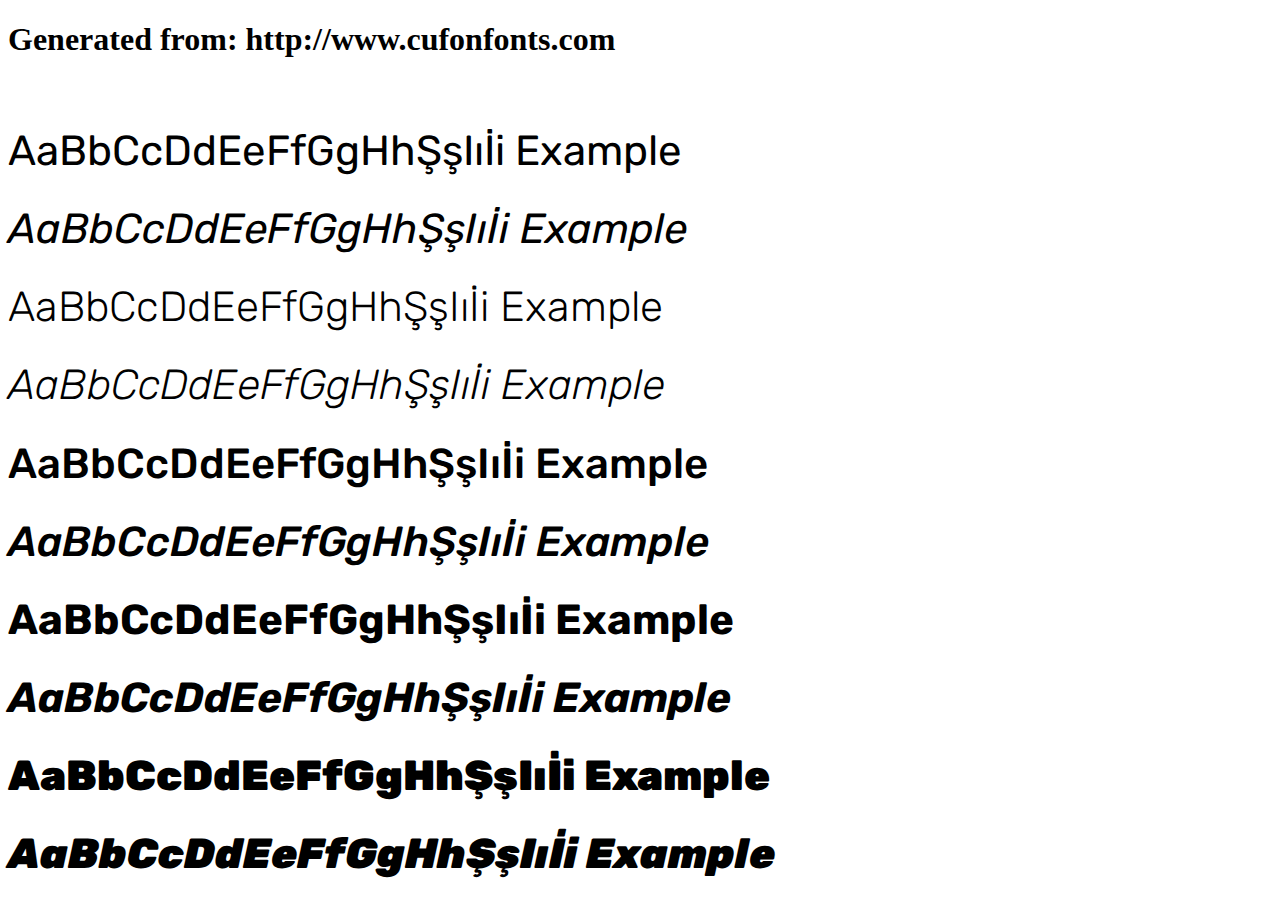
<file: assets/fonts/Rubik/example.html>
<!DOCTYPE html>
<html xmlns="http://www.w3.org/1999/xhtml">
<head>
    <meta http-equiv="Content-Type" content="text/html; charset=utf-8"/>
    <link rel="stylesheet" type="text/css"
          href="style.css"/>
</head>

<body>

<h1>Generated from: http://www.cufonfonts.com</h1><br/>
<h1 style="font-family:'Rubik Regular';font-weight:normal;font-size:42px">AaBbCcDdEeFfGgHhŞşIıİi Example</h1>
<h1 style="font-family:'Rubik Italic';font-weight:normal;font-size:42px">AaBbCcDdEeFfGgHhŞşIıİi Example</h1>
<h1 style="font-family:'Rubik Light';font-weight:normal;font-size:42px">AaBbCcDdEeFfGgHhŞşIıİi Example</h1>
<h1 style="font-family:'Rubik Light Italic';font-weight:normal;font-size:42px">AaBbCcDdEeFfGgHhŞşIıİi Example</h1>
<h1 style="font-family:'Rubik Medium';font-weight:normal;font-size:42px">AaBbCcDdEeFfGgHhŞşIıİi Example</h1>
<h1 style="font-family:'Rubik Medium Italic';font-weight:normal;font-size:42px">AaBbCcDdEeFfGgHhŞşIıİi Example</h1>
<h1 style="font-family:'Rubik Bold';font-weight:normal;font-size:42px">AaBbCcDdEeFfGgHhŞşIıİi Example</h1>
<h1 style="font-family:'Rubik Bold Italic';font-weight:normal;font-size:42px">AaBbCcDdEeFfGgHhŞşIıİi Example</h1>
<h1 style="font-family:'Rubik Black';font-weight:normal;font-size:42px">AaBbCcDdEeFfGgHhŞşIıİi Example</h1>
<h1 style="font-family:'Rubik Black Italic';font-weight:normal;font-size:42px">AaBbCcDdEeFfGgHhŞşIıİi Example</h1>


</body>
</html>
</file>
<file: assets/fonts/HelveticaNow/stylesheet.css>
@font-face {
    font-family: 'Helvetica Now Text';
    src: url('HelveticaNowText-BlackItalic.eot');
    src: local('Helvetica Now Text  Black Ita'), local('HelveticaNowText-BlackItalic'),
        url('HelveticaNowText-BlackItalic.eot?#iefix') format('embedded-opentype'),
        url('HelveticaNowText-BlackItalic.woff2') format('woff2'),
        url('HelveticaNowText-BlackItalic.woff') format('woff'),
        url('HelveticaNowText-BlackItalic.ttf') format('truetype');
    font-weight: 900;
    font-style: italic;
}

@font-face {
    font-family: 'Helvetica Now Text';
    src: url('HelveticaNowText-ExtBdIta.eot');
    src: local('Helvetica Now Text  ExtBd Ita'), local('HelveticaNowText-ExtBdIta'),
        url('HelveticaNowText-ExtBdIta.eot?#iefix') format('embedded-opentype'),
        url('HelveticaNowText-ExtBdIta.woff2') format('woff2'),
        url('HelveticaNowText-ExtBdIta.woff') format('woff'),
        url('HelveticaNowText-ExtBdIta.ttf') format('truetype');
    font-weight: 800;
    font-style: italic;
}

@font-face {
    font-family: 'Helvetica Now Text';
    src: url('HelveticaNowText-Black.eot');
    src: local('Helvetica Now Text  Black'), local('HelveticaNowText-Black'),
        url('HelveticaNowText-Black.eot?#iefix') format('embedded-opentype'),
        url('HelveticaNowText-Black.woff2') format('woff2'),
        url('HelveticaNowText-Black.woff') format('woff'),
        url('HelveticaNowText-Black.ttf') format('truetype');
    font-weight: 900;
    font-style: normal;
}

@font-face {
    font-family: 'Helvetica Now Text';
    src: url('HelveticaNowText-BoldItalic.eot');
    src: local('Helvetica Now Text  Bold Italic'), local('HelveticaNowText-BoldItalic'),
        url('HelveticaNowText-BoldItalic.eot?#iefix') format('embedded-opentype'),
        url('HelveticaNowText-BoldItalic.woff2') format('woff2'),
        url('HelveticaNowText-BoldItalic.woff') format('woff'),
        url('HelveticaNowText-BoldItalic.ttf') format('truetype');
    font-weight: bold;
    font-style: italic;
}

@font-face {
    font-family: 'Helvetica Now Text';
    src: url('HelveticaNowText-Bold.eot');
    src: local('Helvetica Now Text  Bold'), local('HelveticaNowText-Bold'),
        url('HelveticaNowText-Bold.eot?#iefix') format('embedded-opentype'),
        url('HelveticaNowText-Bold.woff2') format('woff2'),
        url('HelveticaNowText-Bold.woff') format('woff'),
        url('HelveticaNowText-Bold.ttf') format('truetype');
    font-weight: bold;
    font-style: normal;
}

@font-face {
    font-family: 'Helvetica Now Text';
    src: url('HelveticaNowText-RegIta.eot');
    src: local('Helvetica Now Text  Reg Ita'), local('HelveticaNowText-RegIta'),
        url('HelveticaNowText-RegIta.eot?#iefix') format('embedded-opentype'),
        url('HelveticaNowText-RegIta.woff2') format('woff2'),
        url('HelveticaNowText-RegIta.woff') format('woff'),
        url('HelveticaNowText-RegIta.ttf') format('truetype');
    font-weight: normal;
    font-style: italic;
}

@font-face {
    font-family: 'Helvetica Now Text';
    src: url('HelveticaNowText-ExtLtIta.eot');
    src: local('Helvetica Now Text  ExtLt Ita'), local('HelveticaNowText-ExtLtIta'),
        url('HelveticaNowText-ExtLtIta.eot?#iefix') format('embedded-opentype'),
        url('HelveticaNowText-ExtLtIta.woff2') format('woff2'),
        url('HelveticaNowText-ExtLtIta.woff') format('woff'),
        url('HelveticaNowText-ExtLtIta.ttf') format('truetype');
    font-weight: 300;
    font-style: italic;
}

@font-face {
    font-family: 'Helvetica Now Text';
    src: url('HelveticaNowText-Thin.eot');
    src: local('Helvetica Now Text  Thin'), local('HelveticaNowText-Thin'),
        url('HelveticaNowText-Thin.eot?#iefix') format('embedded-opentype'),
        url('HelveticaNowText-Thin.woff2') format('woff2'),
        url('HelveticaNowText-Thin.woff') format('woff'),
        url('HelveticaNowText-Thin.ttf') format('truetype');
    font-weight: 100;
    font-style: normal;
}

@font-face {
    font-family: 'Helvetica Now Text';
    src: url('HelveticaNowText-ExtraLight.eot');
    src: local('Helvetica Now Text  Extra Light'), local('HelveticaNowText-ExtraLight'),
        url('HelveticaNowText-ExtraLight.eot?#iefix') format('embedded-opentype'),
        url('HelveticaNowText-ExtraLight.woff2') format('woff2'),
        url('HelveticaNowText-ExtraLight.woff') format('woff'),
        url('HelveticaNowText-ExtraLight.ttf') format('truetype');
    font-weight: 200;
    font-style: normal;
}

@font-face {
    font-family: 'Helvetica Now Text';
    src: url('HelveticaNowText-Light.eot');
    src: local('Helvetica Now Text  Light'), local('HelveticaNowText-Light'),
        url('HelveticaNowText-Light.eot?#iefix') format('embedded-opentype'),
        url('HelveticaNowText-Light.woff2') format('woff2'),
        url('HelveticaNowText-Light.woff') format('woff'),
        url('HelveticaNowText-Light.ttf') format('truetype');
    font-weight: 300;
    font-style: normal;
}

@font-face {
    font-family: 'Helvetica Now Text';
    src: url('HelveticaNowText-ExtraBold.eot');
    src: local('Helvetica Now Text  Extra Bold'), local('HelveticaNowText-ExtraBold'),
        url('HelveticaNowText-ExtraBold.eot?#iefix') format('embedded-opentype'),
        url('HelveticaNowText-ExtraBold.woff2') format('woff2'),
        url('HelveticaNowText-ExtraBold.woff') format('woff'),
        url('HelveticaNowText-ExtraBold.ttf') format('truetype');
    font-weight: 800;
    font-style: normal;
}

@font-face {
    font-family: 'Helvetica Now Text';
    src: url('HelveticaNowText-MediumItalic.eot');
    src: local('Helvetica Now Text  Med Ita'), local('HelveticaNowText-MediumItalic'),
        url('HelveticaNowText-MediumItalic.eot?#iefix') format('embedded-opentype'),
        url('HelveticaNowText-MediumItalic.woff2') format('woff2'),
        url('HelveticaNowText-MediumItalic.woff') format('woff'),
        url('HelveticaNowText-MediumItalic.ttf') format('truetype');
    font-weight: 500;
    font-style: italic;
}

@font-face {
    font-family: 'Helvetica Now Text';
    src: url('HelveticaNowText-Regular.eot');
    src: local('Helvetica Now Text  Regular'), local('HelveticaNowText-Regular'),
        url('HelveticaNowText-Regular.eot?#iefix') format('embedded-opentype'),
        url('HelveticaNowText-Regular.woff2') format('woff2'),
        url('HelveticaNowText-Regular.woff') format('woff'),
        url('HelveticaNowText-Regular.ttf') format('truetype');
    font-weight: normal;
    font-style: normal;
}

@font-face {
    font-family: 'Helvetica Now Text';
    src: url('HelveticaNowText-LightItalic.eot');
    src: local('Helvetica Now Text  Light Ita'), local('HelveticaNowText-LightItalic'),
        url('HelveticaNowText-LightItalic.eot?#iefix') format('embedded-opentype'),
        url('HelveticaNowText-LightItalic.woff2') format('woff2'),
        url('HelveticaNowText-LightItalic.woff') format('woff'),
        url('HelveticaNowText-LightItalic.ttf') format('truetype');
    font-weight: 300;
    font-style: italic;
}

@font-face {
    font-family: 'Helvetica Now Text';
    src: url('HelveticaNowText-ThinItalic.eot');
    src: local('Helvetica Now Text  Thin Italic'), local('HelveticaNowText-ThinItalic'),
        url('HelveticaNowText-ThinItalic.eot?#iefix') format('embedded-opentype'),
        url('HelveticaNowText-ThinItalic.woff2') format('woff2'),
        url('HelveticaNowText-ThinItalic.woff') format('woff'),
        url('HelveticaNowText-ThinItalic.ttf') format('truetype');
    font-weight: 100;
    font-style: italic;
}

@font-face {
    font-family: 'Helvetica Now Text';
    src: url('HelveticaNowText-Medium.eot');
    src: local('Helvetica Now Text  Medium'), local('HelveticaNowText-Medium'),
        url('HelveticaNowText-Medium.eot?#iefix') format('embedded-opentype'),
        url('HelveticaNowText-Medium.woff2') format('woff2'),
        url('HelveticaNowText-Medium.woff') format('woff'),
        url('HelveticaNowText-Medium.ttf') format('truetype');
    font-weight: 500;
    font-style: normal;
}
</file>
<file: assets/fonts/Rubik/style.css>
/* #### Generated By: http://www.cufonfonts.com #### */

@font-face {
font-family: 'Rubik Regular';
font-style: normal;
font-weight: normal;
src: local('Rubik Regular'), url('Rubik-Regular.woff') format('woff');
}


@font-face {
font-family: 'Rubik Italic';
font-style: normal;
font-weight: normal;
src: local('Rubik Italic'), url('Rubik-Italic.woff') format('woff');
}


@font-face {
font-family: 'Rubik Light';
font-style: normal;
font-weight: normal;
src: local('Rubik Light'), url('Rubik-Light.woff') format('woff');
}


@font-face {
font-family: 'Rubik Light Italic';
font-style: normal;
font-weight: normal;
src: local('Rubik Light Italic'), url('Rubik-LightItalic.woff') format('woff');
}


@font-face {
font-family: 'Rubik Medium';
font-style: normal;
font-weight: normal;
src: local('Rubik Medium'), url('Rubik-Medium.woff') format('woff');
}


@font-face {
font-family: 'Rubik Medium Italic';
font-style: normal;
font-weight: normal;
src: local('Rubik Medium Italic'), url('Rubik-MediumItalic.woff') format('woff');
}


@font-face {
font-family: 'Rubik Bold';
font-style: normal;
font-weight: normal;
src: local('Rubik Bold'), url('Rubik-Bold.woff') format('woff');
}


@font-face {
font-family: 'Rubik Bold Italic';
font-style: normal;
font-weight: normal;
src: local('Rubik Bold Italic'), url('Rubik-BoldItalic.woff') format('woff');
}


@font-face {
font-family: 'Rubik Black';
font-style: normal;
font-weight: normal;
src: local('Rubik Black'), url('Rubik-Black.woff') format('woff');
}


@font-face {
font-family: 'Rubik Black Italic';
font-style: normal;
font-weight: normal;
src: local('Rubik Black Italic'), url('Rubik-BlackItalic.woff') format('woff');
}
</file>
